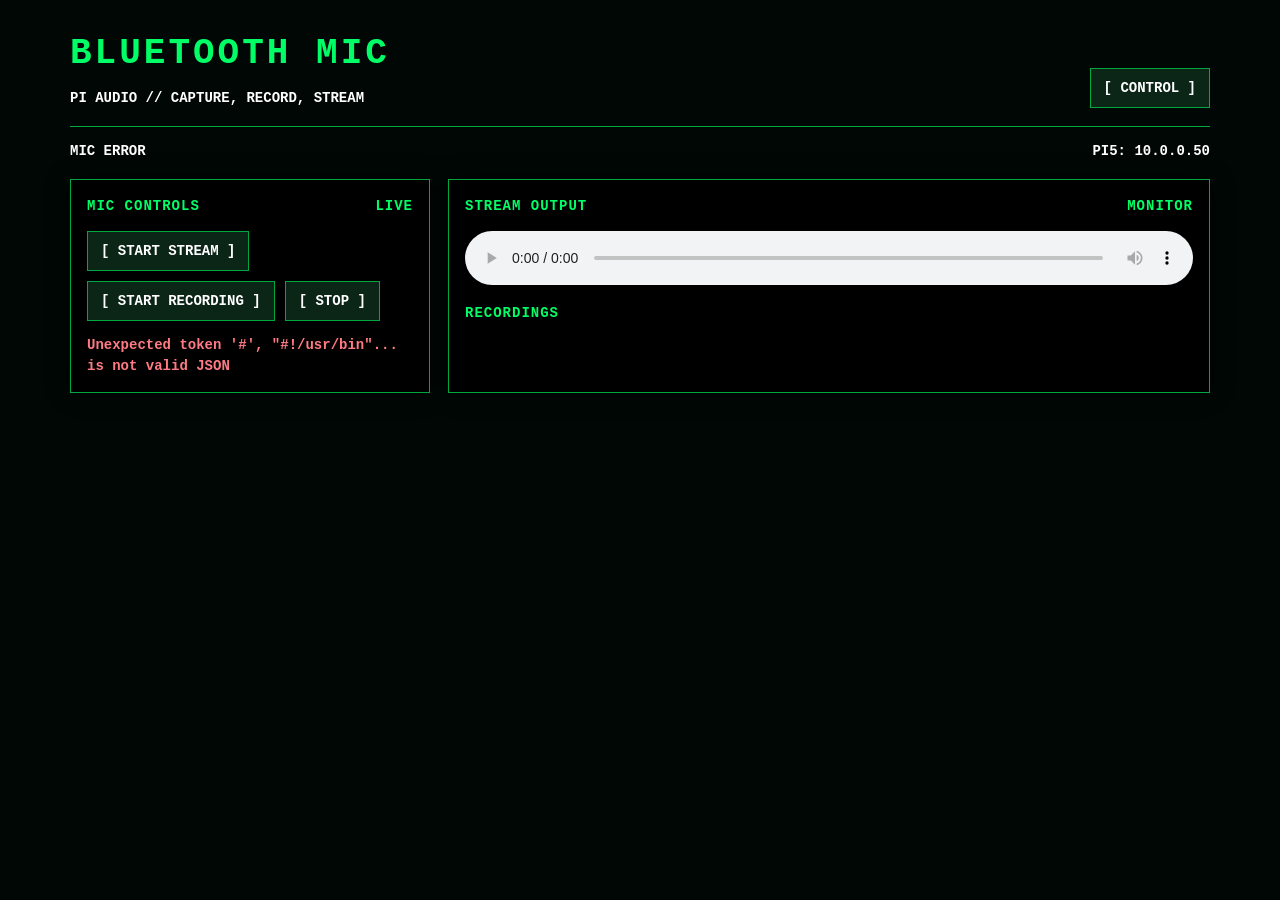
<file: btmic.html>
<!DOCTYPE html>
<html lang="en">
<head>
<meta charset="UTF-8">
<meta name="viewport" content="width=device-width, initial-scale=1.0">
<title>Bluetooth Mic | Skunk Works</title>
<style>
:root { --ink: #ffffff; --muted: #ffffff; --green: #00ff66; --line: #00a83f; --panel: rgba(0, 0, 0, .94); --amber: #ffe066; --red: #ff7b83; }
* { box-sizing: border-box; }
body { margin: 0; min-height: 100vh; color: var(--ink); background: #000; font-family: "Courier New", monospace; font-size: 14px; line-height: 1.45; font-weight: 600; }
body::before { content: ""; position: fixed; inset: 0; background: rgba(1, 10, 6, .78); pointer-events: none; }
main { position: relative; max-width: 1180px; margin: 0 auto; padding: 28px 20px 44px; }
header { display: flex; align-items: end; justify-content: space-between; gap: 20px; border-bottom: 1px solid var(--line); padding-bottom: 18px; }
h1 { margin: 0; color: var(--green); font-size: clamp(22px, 4vw, 36px); letter-spacing: 3px; }
.subtitle { color: var(--muted); margin: 8px 0 0; font-size: 14px; }
.actions { display: flex; gap: 8px; }
button, a { border: 1px solid var(--line); background: #0b2517; color: var(--ink); padding: 9px 13px; font: inherit; text-decoration: none; cursor: pointer; }
button:hover, a:hover { border-color: var(--green); color: white; }
.statusbar { display: flex; justify-content: space-between; gap: 16px; color: var(--muted); padding: 14px 0; font-size: 14px; }
.layout { display: grid; grid-template-columns: 360px minmax(0, 1fr); gap: 18px; }
.panel { background: var(--panel); border: 1px solid var(--line); padding: 16px; box-shadow: 0 0 22px rgba(0,0,0,.45); }
.panel-title { display: flex; justify-content: space-between; align-items: center; margin: 0 0 14px; color: var(--green); font-size: 14px; letter-spacing: 1px; }
.section-label { margin: 18px 0 9px; color: var(--green); font-size: 14px; letter-spacing: 1px; }
.controls { display: flex; flex-wrap: wrap; gap: 10px; margin: 14px 0 0; }
#status { min-height: 24px; margin: 0; color: var(--muted); }
#panel-status { min-height: 24px; margin: 14px 0 0; color: var(--muted); }
#panel-status.error, #status.error { color: var(--red); }
audio { width: 100%; display: block; }
#recordings { list-style: none; margin: 0; padding: 0; }
#recordings li { margin: 14px 0; padding: 10px; border: 1px solid var(--line); background: rgba(1, 12, 7, .55); }
#recordings li audio { margin-bottom: 8px; }
@media (max-width: 760px) { main { padding: 18px 12px 30px; } header, .statusbar { align-items: flex-start; flex-direction: column; } .layout { grid-template-columns: 1fr; } .actions { width: 100%; } }
</style>
<link rel="stylesheet" href="responsive.css">
</head>
<body>
<main>
  <header>
    <div>
      <h1>BLUETOOTH MIC</h1>
      <p class="subtitle">PI AUDIO // CAPTURE, RECORD, STREAM</p>
    </div>
    <div class="actions"><a href="index.html">[ CONTROL ]</a></div>
  </header>
  <div class="statusbar"><span id="status">READY</span><span>PI5: 10.0.0.50</span></div>
  <div class="layout">
    <section class="panel">
      <h2 class="panel-title"><span>MIC CONTROLS</span><span>LIVE</span></h2>
      <div class="controls">
        <button onclick="startStream()">[ START STREAM ]</button>
        <button onclick="startRecording()">[ START RECORDING ]</button>
        <button onclick="stopMic()">[ STOP ]</button>
      </div>
      <p id="panel-status" aria-live="polite"></p>
    </section>
    <section class="panel">
      <h2 class="panel-title"><span>STREAM OUTPUT</span><span>MONITOR</span></h2>
      <audio id="stream" controls></audio>
      <h3 class="section-label">RECORDINGS</h3>
      <ul id="recordings"></ul>
    </section>
  </div>
</main>
<script>
const status = document.getElementById("status");
const panelStatus = document.getElementById("panel-status");
const stream = document.getElementById("stream");
stream.addEventListener("error", () => {
  panelStatus.textContent = "Audio stream or recording could not be played.";
  panelStatus.classList.add("error");
  status.textContent = "MIC ERROR";
  status.classList.add("error");
});

stream.addEventListener("playing", () => {
  panelStatus.textContent = "LIVE STREAM CONNECTED.";
  panelStatus.classList.remove("error");
  status.textContent = "MODEM ONLINE // MIC STREAM ACTIVE";
  status.classList.remove("error");
});

async function micAction(action) {
  const response = await fetch("/cgi-bin/btmic.cgi?action=" + encodeURIComponent(action), { cache: "no-store" });
  const data = await response.json();
  if (!response.ok || !data.ok) throw new Error(data.error || "Mic action failed.");
  return data;
}

async function startStream() {
  try {
    panelStatus.classList.remove("error");
    status.classList.remove("error");
    await micAction("stream-start");
    panelStatus.textContent = "CONNECTING AUDIO STREAM...";
    status.textContent = "CONNECTING";
    stream.src = "/cgi-bin/btmic-stream.cgi?t=" + Date.now();
    stream.load();
    try {
      await stream.play();
    } catch (error) {
      if (error.name !== "NotAllowedError") throw error;
      panelStatus.textContent = "PRESS PLAY ON THE AUDIO PLAYER TO LISTEN.";
    }
  } catch (error) { panelStatus.textContent = error.message; panelStatus.classList.add("error"); status.textContent = "MIC ERROR"; }
}

async function startRecording() {
  try {
    panelStatus.classList.remove("error");
    status.classList.remove("error");
    await micAction("record-start");
    panelStatus.textContent = "RECORDING STARTED. USE STOP TO FINISH IT.";
    status.textContent = "MIC RECORDING ACTIVE";
    setTimeout(loadRecordings, 1500);
  } catch (error) { panelStatus.textContent = error.message; panelStatus.classList.add("error"); status.textContent = "MIC ERROR"; }
}

async function stopMic() {
  try {
    panelStatus.classList.remove("error");
    status.classList.remove("error");
    await micAction("stop");
    stream.pause();
    stream.removeAttribute("src");
    stream.load();
    panelStatus.textContent = "MIC STOPPED.";
    status.textContent = "READY";
    loadRecordings();
  } catch (error) { panelStatus.textContent = error.message; panelStatus.classList.add("error"); status.textContent = "MIC ERROR"; }
}

async function loadRecordings() {
  try {
    const response = await fetch("/cgi-bin/btmic.cgi?action=list&t=" + Date.now(), { cache: "no-store" });
    const data = await response.json();
    if (!response.ok || !data.ok) throw new Error(data.error || "Could not list recordings.");
    document.getElementById("recordings").innerHTML = data.recordings.map(name =>
      `<li><audio controls preload="none" src="/cgi-bin/btmic-file.cgi?name=${encodeURIComponent(name)}"></audio><br>${name}</li>`
    ).join("") || "<li>NO RECORDINGS FOUND.</li>";
  } catch (error) { panelStatus.textContent = error.message; panelStatus.classList.add("error"); status.textContent = "MIC ERROR"; }
}

loadRecordings();
</script>
</body>
</html>
</file>
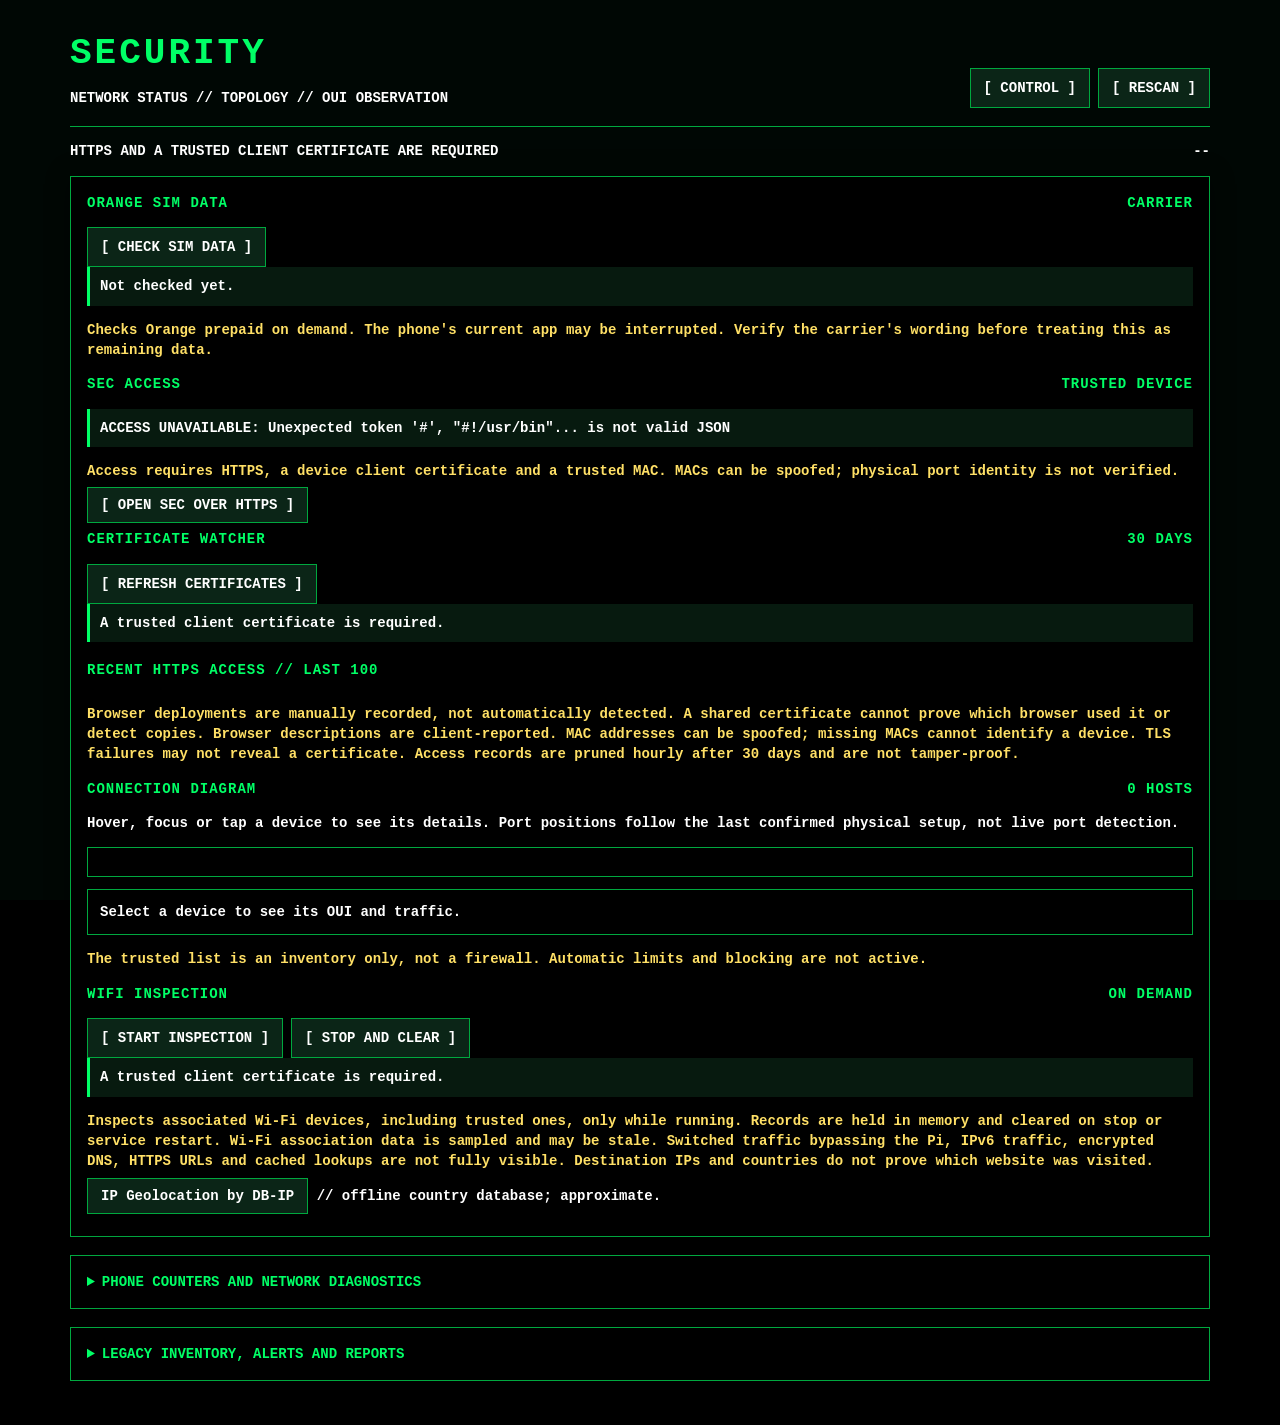
<file: network.html>
<!DOCTYPE html>
<html lang="en">
<head>
<meta charset="UTF-8">
<meta name="viewport" content="width=device-width, initial-scale=1.0">
<title>Security | Skunk Works</title>
<style>
:root {
  --ink: #ffffff;
  --muted: #ffffff;
  --green: #00ff66;
  --line: #00a83f;
  --panel: rgba(0, 0, 0, 0.94);
  --amber: #ffe066;
}
* { box-sizing: border-box; }
body {
  margin: 0;
  min-height: 100vh;
  color: var(--ink);
  background: #000;
  font-family: "Courier New", monospace;
  font-size: 14px;
  line-height: 1.45;
  font-weight: 600;
}
body::before {
  content: "";
  position: fixed;
  inset: 0;
  background: rgba(1, 10, 6, 0.78);
  pointer-events: none;
}
main { position: relative; max-width: 1180px; margin: 0 auto; padding: 28px 20px 44px; }
header { display: flex; align-items: end; justify-content: space-between; gap: 20px; border-bottom: 1px solid var(--line); padding-bottom: 18px; }
h1 { margin: 0; color: var(--green); font-size: clamp(22px, 4vw, 36px); letter-spacing: 3px; }
.subtitle { color: var(--muted); margin: 8px 0 0; font-size: 14px; }
.actions { display: flex; gap: 8px; }
button, a { border: 1px solid var(--line); background: #0b2517; color: var(--ink); padding: 9px 13px; font: inherit; text-decoration: none; cursor: pointer; }
button:hover, a:hover { border-color: var(--green); color: white; }
.statusbar { display: flex; justify-content: space-between; gap: 16px; color: var(--muted); padding: 14px 0; font-size: 14px; }
.layout { display: grid; gap: 18px; }
.panel { background: var(--panel); border: 1px solid var(--line); padding: 16px; box-shadow: 0 0 22px rgba(0,0,0,.45); }
.panel-title { display: flex; justify-content: space-between; align-items: center; margin: 0 0 14px; color: var(--green); font-size: 14px; letter-spacing: 1px; }
#topology { display: grid; grid-template-columns: repeat(9, minmax(58px, 1fr)); align-items: center; gap: 8px; min-height: 230px; padding: 20px 8px; border: 1px solid var(--line); background: rgba(1, 12, 7, .55); }
.node { min-width: 0; padding: 12px 8px; border: 1px solid var(--green); background: rgba(15, 52, 30, .75); text-align: center; }
.node-icon { display: block; font-size: 25px; line-height: 1; margin-bottom: 8px; }
.raspberry-logo { display: inline-flex; align-items: center; justify-content: center; width: 34px; height: 28px; margin-bottom: 8px; border: 2px solid #e85d75; border-radius: 50% 50% 45% 45%; color: #ffd6dc; font-size: 14px; font-weight: bold; letter-spacing: 0; }
.node-name { display: block; color: white; font-weight: bold; font-size: 14px; }
.node-detail { display: block; color: var(--muted); font-size: 14px; line-height: 1.35; margin-top: 6px; overflow-wrap: anywhere; }
.connector { height: 1px; background: var(--green); position: relative; }
.connector::after { content: ">"; position: absolute; right: -2px; top: -9px; color: var(--green); }
.ethernet-host { display: flex; align-items: center; gap: 10px; margin-top: 14px; padding: 10px 12px; border: 1px dashed var(--line); color: var(--muted); font-size: 14px; }
.ethernet-host strong { color: white; }
.section-label { margin: 18px 0 9px; color: var(--green); font-size: 14px; letter-spacing: 1px; }
.leases { display: grid; grid-template-columns: repeat(auto-fit, minmax(220px, 1fr)); gap: 8px; }
.lease { padding: 9px 10px; border-left: 3px solid var(--green); background: rgba(15, 52, 30, .5); }
.lease strong { display: block; color: white; font-size: 14px; }
.lease span { display: block; color: var(--muted); font-size: 14px; margin-top: 4px; overflow-wrap: anywhere; }
.modem-neighbors { display: grid; gap: 8px; }
.device-list { display: grid; gap: 9px; }
.device { border-left: 3px solid var(--green); padding: 9px 10px; background: rgba(15, 52, 30, .5); }
.device strong { display: block; color: white; font-size: 15px; }
.device span { display: block; color: var(--muted); font-size: 14px; margin-top: 4px; overflow-wrap: anywhere; }
.notice { color: var(--amber); }
.network-check { width: 100%; height: 360px; border: 1px solid var(--line); margin-top: 10px; background: #000; }
progress { width: 100%; accent-color: var(--green); }
.map-shell { overflow-x: auto; border: 1px solid var(--line); padding: 14px; }
.map-path, .port-row, .client-row { display: flex; flex-wrap: wrap; align-items: stretch; gap: 8px; }
.map-path { justify-content: center; align-items: center; }
.map-arrow { color: var(--green); }
.map-router { margin: 12px auto; max-width: 760px; border: 1px solid var(--green); padding: 12px; }
.map-router-title { color: var(--green); text-align: center; margin-bottom: 10px; }
.map-device { min-width: 0; flex: 1 1 140px; text-align: left; overflow-wrap: anywhere; }
.map-device span { display: block; font-size: 12px; margin-top: 3px; }
.map-device[aria-pressed="true"] { border-color: var(--green); background: #17462b; }
.map-port { flex: 1 1 140px; min-width: 0; }
.map-port .map-device { width: 100%; }
.map-caption { color: var(--amber); font-size: 12px; margin: 7px 0; }
.device-detail { margin-top: 12px; border: 1px solid var(--line); padding: 12px; overflow-wrap: anywhere; }
.device-detail strong { color: var(--green); }
.detail-line { margin: 5px 0; }
.detail-actions { display: flex; flex-wrap: wrap; gap: 8px; margin-top: 10px; }
details.panel > summary { color: var(--green); cursor: pointer; font-weight: bold; }
#empty, #lease-empty { color: var(--amber); padding: 25px 0; }
@media (max-width: 760px) {
  main { padding: 18px 12px 30px; }
  header, .statusbar { align-items: flex-start; flex-direction: column; }
  .layout { grid-template-columns: 1fr; }
  #topology { grid-template-columns: 1fr; min-height: 0; }
  .connector { width: 1px; height: 18px; margin: 0 auto; }
  .connector::after { content: "v"; right: -4px; top: 5px; }
}
</style>
<link rel="stylesheet" href="responsive.css">
</head>
<body>
<main>
  <header>
    <div>
      <h1>SECURITY</h1>
      <p class="subtitle">NETWORK STATUS // TOPOLOGY // OUI OBSERVATION</p>
    </div>
    <div class="actions"><a href="index.html">[ CONTROL ]</a><button id="refresh" type="button">[ RESCAN ]</button></div>
  </header>
  <div class="statusbar"><span id="status">SCANNING...</span><span id="updated">--</span></div>
  <div class="layout">
    <section class="panel">
      <h2 class="panel-title"><span>ORANGE SIM DATA</span><span>CARRIER</span></h2>
      <button id="sim-check" type="button">[ CHECK SIM DATA ]</button>
      <div id="sim-status" class="device" aria-live="polite">Not checked yet.</div>
      <p class="notice">Checks Orange prepaid on demand. The phone's current app may be interrupted. Verify the carrier's wording before treating this as remaining data.</p>
      <h2 class="panel-title"><span>SEC ACCESS</span><span>TRUSTED DEVICE</span></h2>
      <div id="sec-access-status" class="device" aria-live="polite">Checking access...</div>
      <p class="notice">Access requires HTTPS, a device client certificate and a trusted MAC. MACs can be spoofed; physical port identity is not verified.</p>
      <p><a id="sec-https-link" hidden>[ OPEN SEC OVER HTTPS ]</a></p>
      <h2 class="panel-title"><span>CERTIFICATE WATCHER</span><span>30 DAYS</span></h2>
      <button id="audit-refresh" type="button">[ REFRESH CERTIFICATES ]</button>
      <div id="audit-status" class="device" aria-live="polite">A trusted client certificate is required.</div>
      <div id="audit-clients" class="device-list"></div>
      <h3 class="section-label">RECENT HTTPS ACCESS // LAST 100</h3>
      <div id="audit-events" class="device-list"></div>
      <p class="notice">Browser deployments are manually recorded, not automatically detected. A shared certificate cannot prove which browser used it or detect copies. Browser descriptions are client-reported. MAC addresses can be spoofed; missing MACs cannot identify a device. TLS failures may not reveal a certificate. Access records are pruned hourly after 30 days and are not tamper-proof.</p>
      <h2 class="panel-title"><span>CONNECTION DIAGRAM</span><span id="map-count">0 HOSTS</span></h2>
      <p>Hover, focus or tap a device to see its details. Port positions follow the last confirmed physical setup, not live port detection.</p>
      <div id="connection-map" class="map-shell" aria-label="Network connection diagram"></div>
      <div id="selected-device" class="device-detail" aria-live="polite">Select a device to see its OUI and traffic.</div>
      <p class="notice">The trusted list is an inventory only, not a firewall. Automatic limits and blocking are not active.</p>
      <h2 class="panel-title"><span>WIFI INSPECTION</span><span>ON DEMAND</span></h2>
      <div class="detail-actions">
        <button id="inspect-start" type="button" disabled>[ START INSPECTION ]</button>
        <button id="inspect-stop" type="button" disabled>[ STOP AND CLEAR ]</button>
      </div>
      <div id="inspect-status" class="device" aria-live="polite">A trusted client certificate is required.</div>
      <p class="notice">Inspects associated Wi-Fi devices, including trusted ones, only while running. Records are held in memory and cleared on stop or service restart. Wi-Fi association data is sampled and may be stale. Switched traffic bypassing the Pi, IPv6 traffic, encrypted DNS, HTTPS URLs and cached lookups are not fully visible. Destination IPs and countries do not prove which website was visited.</p>
      <p><a href="https://db-ip.com">IP Geolocation by DB-IP</a> // offline country database; approximate.</p>
      <div id="inspect-events" class="device-list"></div>
    </section>
    <details class="panel">
      <summary>PHONE COUNTERS AND NETWORK DIAGNOSTICS</summary>
      <h2 class="panel-title"><span>PHONE INTERFACE TRAFFIC</span><span>COUNTERS</span></h2>
      <div id="traffic">Waiting for scan...</div>
      <p class="notice">Counters are totals since each phone interface was last reset, not SIM billing totals. Cellular and USB totals overlap; do not add them together.</p>
      <p class="notice">Per-device SIM accounting, quotas and blocking are not active. The modem switch can bypass the Pi and modem CPU.</p>
      <h3 class="section-label">FORWARDED INTERNET USE // IPV4</h3>
      <p class="notice">Approximate client traffic through Pi eth0 to phone usb0, measured from first discovery. It excludes Pi/phone traffic and may miss traffic during discovery, address changes or downtime. It is not a carrier bill.</p>
      <div id="internet-traffic">Waiting for scan...</div>
      <h3 class="section-label">WIFI CLIENT TRAFFIC // REALTEK</h3>
      <p class="notice">These Wi-Fi counters include local traffic and reset on reconnect. They do not measure each client's SIM data.</p>
      <div id="wifi-traffic">Waiting for scan...</div>
      <button id="network-check" type="button">[ RUN NETWORK CHECK ]</button>
      <iframe id="network-check-output" class="network-check" title="Network status check" hidden></iframe>
      <h2 class="panel-title"><span>NETWORK MAP</span><span id="count">0 HOSTS</span></h2>
      <div id="topology" aria-live="polite"></div>
      <div id="ethernet-host" class="ethernet-host" hidden></div>
      <h3 class="section-label">DHCP LEASES // MODEM SWITCH // 10.0.0.0/24</h3>
      <div id="leases" class="leases"></div>
      <div id="lease-empty" hidden>No 10.0.0.x DHCP leases observed.</div>
      <h3 class="section-label">MODEM ARP // TELNET 10.0.0.1:8888</h3>
      <div id="modem-neighbors" class="modem-neighbors"></div>
      <div id="modem-empty" hidden>Modem Telnet data unavailable.</div>
    </details>
    <details class="panel">
      <summary>LEGACY INVENTORY, ALERTS AND REPORTS</summary>
      <h2 class="panel-title"><span>OUI INVENTORY</span><span>LIVE</span></h2>
      <div id="devices" class="device-list"></div>
      <div id="empty" hidden>No ARP observations returned.</div>
      <h3 class="section-label">NEW DEVICE ALERTS // SMS</h3>
      <form id="alert-form" class="device">
        <label><input id="sms-enabled" type="checkbox"> SMS on new device</label>
        <input id="sms-number" type="tel" placeholder="+32470123456" autocomplete="off" style="width:100%;box-sizing:border-box;margin:6px 0;background:#000;color:inherit;border:1px solid currentColor;padding:6px;font:inherit">
        <button type="submit">[ SAVE ]</button> <span id="alert-status"></span>
      </form>
      <div id="alerts"></div>
      <h3 class="section-label">SEND NETWORK REPORT // SMS</h3>
      <form id="report-form" class="device">
        <input id="report-number" type="tel" placeholder="+32470123456" autocomplete="off" style="width:100%;box-sizing:border-box;margin:6px 0;background:#000;color:inherit;border:1px solid currentColor;padding:6px;font:inherit">
        <button type="submit">[ SEND SMS ]</button> <span id="report-status"></span>
        <input id="report-email" type="email" placeholder="you@example.com" autocomplete="off" style="width:100%;box-sizing:border-box;margin:6px 0;background:#000;color:inherit;border:1px solid currentColor;padding:6px;font:inherit">
        <button id="report-email-send" type="button">[ SEND EMAIL ]</button> <span id="email-status"></span>
        <pre id="report-preview" style="white-space:pre-wrap;font-size:11px;margin:6px 0 0"></pre>
      </form>
      <h3 class="section-label">DEEP SCAN // MODEM WIFI + LOG</h3>
      <button id="deep" type="button">[ DEEP SCAN ]</button>
      <div id="deep-status"></div>
      <div id="deep-results"></div>
      <pre id="modem-log" style="white-space:pre-wrap;font-size:11px;margin:0"></pre>
    </details>
  </div>
</main>
<script>
const topology = document.getElementById("topology");
const devicesElement = document.getElementById("devices");
const statusElement = document.getElementById("status");
const updatedElement = document.getElementById("updated");
const countElement = document.getElementById("count");
const leasesElement = document.getElementById("leases");
const modemNeighborsElement = document.getElementById("modem-neighbors");
const connectionMap = document.getElementById("connection-map");
const selectedDevice = document.getElementById("selected-device");
let mapDevices = new Map();
let selectedKey = "";
let trustedDevices = null;
let protectedDevices = new Set();
let trustError = "";
let secAuthorized = false;
let inspection = null;
let inspectionBusy = false;
let inspectionRequest = 0;
if (location.protocol !== "https:") {
  const secureLink = document.getElementById("sec-https-link");
  secureLink.href = "https://" + location.hostname + "/network.html";
  secureLink.hidden = false;
}

function shortVendor(vendor) {
  return vendor.length > 25 ? vendor.slice(0, 22) + "..." : vendor;
}

function escapeHtml(value) {
  return String(value).replace(/[&<>"]/g, character => ({
    "&": "&amp;",
    "<": "&lt;",
    ">": "&gt;",
    "\"": "&quot;"
  })[character]);
}

function drawConnectionMap(data) {
  const devices = data.devices || [];
  const wifi = data.wifi_traffic || {};
  const stations = wifi.ok ? (wifi.stations || []) : [];
  const byIp = ip => devices.find(device => device.ip === ip);
  const byMac = mac => devices.find(device => device.mac.toUpperCase() === mac.toUpperCase());
  const eth = data.eth0 || {};
  const phone = data.phone || {};
  const rndis = (phone.interfaces || {}).rndis0 || {};
  const phoneIp = rndis.ip || (data.usb0 || {}).peer;
  const infrastructure = [
    { key: "phone", title: "PHONE", device: byIp(phoneIp) || { ip: phoneIp, mac: rndis.mac }, note: "USB tether / cellular" },
    { key: "modem", title: "MODEM", device: byIp("10.0.0.1"), note: "Expected at 10.0.0.1; verify MAC" },
    { key: "pi2", title: "PORT 1 // PI 2", device: byMac(eth.mac || "") || { ip: eth.ip, mac: eth.mac }, note: "Nearest RJ11 sockets" },
    { key: "pi5", title: "PORT 2 // PI 5", device: byIp("10.0.0.50"), note: "Expected at 10.0.0.50; verify MAC" },
    { key: "pc", title: "PORT 4 // WINDOWS PC", device: byIp("10.0.0.10"), note: "Expected at 10.0.0.10; verify MAC" },
    { key: "switch", title: "REALTEK SWITCH", device: byIp("192.168.100.254"), note: "Management address; verify MAC" }
  ];
  const usedMacs = new Set(infrastructure.map(item => (item.device || {}).mac).filter(Boolean).map(mac => mac.toUpperCase()));
  const usedIps = new Set(infrastructure.map(item => (item.device || {}).ip).filter(Boolean).map(ip => ip.split("/")[0]));
  mapDevices = new Map();
  for (const item of infrastructure) mapDevices.set(item.key, item);
  for (const station of stations) {
    const mac = station.mac.toUpperCase();
    if (usedMacs.has(mac)) continue;
    usedMacs.add(mac);
    const device = byMac(mac) || { mac };
    if (device.ip) usedIps.add(device.ip);
    mapDevices.set("wifi:" + mac, { key: "wifi:" + mac, title: device.label || device.hostname || device.ip || mac, device, station, note: "Associated Wi-Fi client" });
  }
  for (const device of devices) {
    const mac = device.mac.toUpperCase();
    if (usedMacs.has(mac) || usedIps.has(device.ip)) continue;
    usedMacs.add(mac);
    mapDevices.set("other:" + mac, { key: "other:" + mac, title: device.label || device.hostname || device.ip || mac, device, note: "Connection not determined" });
  }
  const button = item => `<button type="button" class="map-device" data-map-key="${escapeHtml(item.key)}" aria-pressed="${item.key === selectedKey}"><strong>${escapeHtml(item.title)}</strong><span>${escapeHtml(item.note)}</span></button>`;
  const ports = ["pi2", "pi5", null, "pc"].map((key, index) => key
    ? `<div class="map-port">${button(mapDevices.get(key))}</div>`
    : `<div class="map-port device"><strong>PORT ${index + 1} // SPARE</strong><span>Previously empty; current status unknown</span></div>`).join("");
  const clients = Array.from(mapDevices.values()).filter(item => item.key.startsWith("wifi:"));
  const others = Array.from(mapDevices.values()).filter(item => item.key.startsWith("other:"));
  connectionMap.innerHTML = `<div class="map-path"><span>INTERNET</span><span class="map-arrow">&lt;--&gt;</span>${button(mapDevices.get("phone"))}<span class="map-arrow">&lt;-- USB VIA PI 2 --&gt;</span></div>
    <div class="map-router"><div class="map-router-title">+--- MODEM / REALTEK SWITCH ---+</div>
    <div class="client-row">${button(mapDevices.get("modem"))}${button(mapDevices.get("switch"))}</div>
    <p class="map-caption">ETHERNET PORTS // LEFT TO RIGHT FROM RJ11</p><div class="port-row">${ports}</div>
    <p class="map-caption">WIFI CLIENTS // ${wifi.ok ? clients.length + " ASSOCIATED" : "ASSOCIATION DATA UNAVAILABLE"}</p>
    <div class="client-row">${clients.map(button).join("") || (wifi.ok ? "No other associated clients reported." : escapeHtml(wifi.error || "Not reported."))}</div></div>
    <p class="map-caption">OTHER OBSERVED DEVICES // CONNECTION UNKNOWN</p><div class="client-row">${others.map(button).join("") || "None reported."}</div>`;
  document.getElementById("map-count").textContent = `${devices.length} OBSERVED`;
  if (selectedKey && mapDevices.has(selectedKey)) showDevice(selectedKey);
  else {
    selectedKey = "";
    selectedDevice.textContent = "Select a device to see its OUI and traffic.";
  }
}

function showDevice(key) {
  const item = mapDevices.get(key);
  if (!item) return;
  selectedKey = key;
  connectionMap.querySelectorAll(".map-device").forEach(button => button.setAttribute("aria-pressed", String(button.dataset.mapKey === key)));
  const device = item.device || {};
  const data = window.networkData || {};
  const mac = (device.mac || "").toUpperCase();
  const usage = data.internet_usage || {};
  const fresh = usage.ok && Number.isFinite(usage.updated_at) && Number.isFinite(Date.parse(data.scanned_at)) &&
    Math.abs(Date.parse(data.scanned_at) / 1000 - usage.updated_at) <= 45;
  const count = fresh && usage.devices ? usage.devices[mac] : null;
  const formatBytes = bytes => (bytes / (1024 * 1024)).toFixed(2) + " MiB";
  const traffic = !fresh ? "Unavailable or stale" : count
    ? `Upload ${formatBytes(count.up_bytes)} / download ${formatBytes(count.down_bytes)}`
    : "No forwarded traffic recorded";
  const wifi = item.station ? `AP TX ${formatBytes(item.station.tx_bytes)} / RX ${formatBytes(item.station.rx_bytes)} (includes local traffic; resets on reconnect)` : "Not reported for this device";
  const trust = trustError ? "Unavailable: " + trustError + " (rescan to retry)" : trustedDevices === null ? "Loading" :
    protectedDevices.has(mac) ? "Protected infrastructure" : trustedDevices.has(mac) ? "Trusted inventory" : "Not in trusted inventory";
  const recent = inspection && inspection.active && secAuthorized
    ? inspection.events.filter(event => event.mac === mac).slice(-3).reverse() : [];
  const activity = recent.map(event => event.kind === "dns" ? `DNS ${event.domain}` : event.kind === "answer"
    ? `${event.domain} -> ${event.ip} // ${event.country}` : `${event.protocol} ${event.ip}:${event.port} // ${event.country}`);
  selectedDevice.innerHTML = `<strong>${escapeHtml(item.title)}</strong>
    <div class="detail-line">${escapeHtml(item.note)}</div>
    <div class="detail-line">IP: ${escapeHtml(device.ip || "Not observed")} // MAC: ${escapeHtml(mac || "Not observed")}</div>
    <div class="detail-line">OUI: ${escapeHtml(device.oui || (mac ? mac.replace(/:/g, "").slice(0, 6) : "Unknown"))} // ${escapeHtml(device.vendor || "Unknown vendor")}${device.randomized_mac ? " // Randomized MAC" : ""}</div>
    <div class="detail-line">Forwarded IPv4: ${escapeHtml(traffic)} (approximate, not carrier billing)</div>
    <div class="detail-line">Wi-Fi: ${escapeHtml(wifi)}</div>
    <div class="detail-line">Trust: ${escapeHtml(trust)} (not a firewall)</div>
    <div class="detail-line">DNS / destination inspection: ${!secAuthorized ? "Trusted client certificate required" : inspection && inspection.active ? "Running; see results below" : "Not running"}</div>
    ${activity.map(line => `<div class="detail-line">${escapeHtml(line)}</div>`).join("")}
    ${mac ? `<div class="detail-actions"><button type="button" class="name-btn" data-mac="${escapeHtml(mac)}" data-label="${escapeHtml(device.label || "")}">[ NAME DEVICE ]</button>
    <button type="button" class="trust-btn" data-mac="${escapeHtml(mac)}" ${trustedDevices === null || trustError || protectedDevices.has(mac) ? "disabled" : ""}>[ ${protectedDevices.has(mac) ? "PROTECTED" : trustedDevices && trustedDevices.has(mac) ? "REMOVE TRUST" : "MARK TRUSTED"} ]</button></div>` : ""}`;
}

async function loadTrust() {
  if (!secAuthorized) {
    trustedDevices = null;
    trustError = "Trusted client certificate and device required";
    if (selectedKey) showDevice(selectedKey);
    return;
  }
  try {
    const response = await fetch("/cgi-bin/security-trust.cgi", { cache: "no-store" });
    const result = await response.json();
    if (!response.ok || !result.ok || !Array.isArray(result.devices) || !Array.isArray(result.protected)) throw new Error(result.error || "Invalid trusted-device response");
    trustedDevices = new Set(result.devices);
    protectedDevices = new Set(result.protected);
    trustError = "";
  } catch (error) {
    trustedDevices = null;
    trustError = error.message;
  }
  if (selectedKey) showDevice(selectedKey);
}

async function loadAccess() {
  const status = document.getElementById("sec-access-status");
  try {
    const response = await fetch("/cgi-bin/security-access.cgi", { cache: "no-store" });
    const result = await response.json();
    if (!response.ok || !result.ok) throw new Error(result.error || "Access check failed");
    secAuthorized = result.authorized === true;
    status.textContent = secAuthorized ? "AUTHORIZED FOR THIS TRUSTED BROWSER" : "NOT AUTHORIZED";
  } catch (error) {
    secAuthorized = false;
    status.textContent = "ACCESS UNAVAILABLE: " + error.message;
  }
  await loadTrust();
  await loadAudit();
  await refreshInspection();
  if (secAuthorized) await scan();
}

async function loadAudit() {
  const status = document.getElementById("audit-status");
  const clients = document.getElementById("audit-clients");
  const events = document.getElementById("audit-events");
  if (!secAuthorized) {
    status.textContent = "A trusted client certificate is required.";
    clients.textContent = "";
    events.textContent = "";
    return;
  }
  try {
    const response = await fetch("/cgi-bin/security-audit.cgi", { cache: "no-store" });
    const result = await response.json();
    if (!response.ok || !result.ok || !Array.isArray(result.clients) || !Array.isArray(result.events)) throw new Error(result.error || "Invalid certificate watcher response");
    const count = result.clients.reduce((total, client) => total + client.browsers.length, 0);
    status.textContent = `${result.clients.length} ENROLLED CERTIFICATE(S) // ${count} RECORDED BROWSER DEPLOYMENT(S)`;
    clients.innerHTML = result.clients.map(client =>
      `<article class="device"><strong>MAC ${escapeHtml(client.mac)}</strong><span>SHA-256 ${escapeHtml(client.fingerprint)}</span><span>BROWSERS: ${escapeHtml(client.browsers.join(", ") || "not recorded")}</span></article>`
    ).join("") || "NO ENROLLED CERTIFICATES";
    events.innerHTML = result.events.map(event =>
      `<article class="device"><strong>${escapeHtml(event.outcome.toUpperCase())} // ${escapeHtml(new Date(event.time * 1000).toLocaleString())}</strong><span>IP ${escapeHtml(event.ip)} // MAC ${escapeHtml(event.mac || "unknown")}</span><span>SHA-256 ${escapeHtml(event.fingerprint || "unavailable")}</span><span>REPORTED BROWSER: ${escapeHtml(event.browser || "unavailable")}</span></article>`
    ).join("") || "NO ACCESS RECORDS";
  } catch (error) {
    status.textContent = "CERTIFICATE WATCHER ERROR: " + error.message;
    clients.textContent = "";
    events.textContent = "";
  }
}

document.getElementById("audit-refresh").addEventListener("click", loadAudit);

function renderInspection() {
  const status = document.getElementById("inspect-status");
  const events = document.getElementById("inspect-events");
  document.getElementById("inspect-start").disabled = !secAuthorized || inspectionBusy || (inspection && inspection.active);
  document.getElementById("inspect-stop").disabled = !secAuthorized || inspectionBusy;
  if (!secAuthorized) {
    status.textContent = "A trusted client certificate is required.";
    events.textContent = "";
  } else if (!inspection) {
    status.textContent = "Inspection status unavailable.";
    events.textContent = "";
  } else {
    status.textContent = inspection.active
      ? `RUNNING // ${inspection.stations} WIFI STATION(S) // ${inspection.station_error || "association data available"}`
      : "STOPPED // RESULTS CLEARED" + (inspection.station_error ? " // " + inspection.station_error : "");
    const entries = inspection.events.slice().reverse();
    events.innerHTML = entries.map(event => {
      const device = ((window.networkData || {}).devices || []).find(item => item.mac.toUpperCase() === event.mac);
      const label = device ? (device.label || device.hostname || device.ip || event.mac) : event.mac;
      const detail = event.kind === "dns" ? `DNS QUERY ${event.domain}` : event.kind === "answer"
        ? `DNS ANSWER ${event.domain} -> ${event.ip} // ${event.country}`
        : `${event.protocol} ${event.ip}:${event.port} // ${event.country}`;
      return `<article class="device"><strong>${escapeHtml(label)}</strong><span>${escapeHtml(new Date(event.time * 1000).toLocaleTimeString())} // ${escapeHtml(detail)}</span></article>`;
    }).join("") || (inspection.active ? "NO OBSERVATIONS YET" : "");
  }
  if (selectedKey) showDevice(selectedKey);
}

async function refreshInspection(action) {
  if (!secAuthorized) {
    inspection = null;
    renderInspection();
    return;
  }
  if (inspectionBusy) return;
  const request = ++inspectionRequest;
  if (action) {
    inspectionBusy = true;
    renderInspection();
  }
  let message = "";
  try {
    const options = action ? { method: "POST", body: new URLSearchParams({ action }) } : { cache: "no-store" };
    const response = await fetch("/cgi-bin/security-inspect.cgi", options);
    const result = await response.json();
    if (!response.ok || !result.ok) throw new Error(result.error || "Inspection failed");
    if (request !== inspectionRequest) return;
    inspection = result;
  } catch (error) {
    if (request !== inspectionRequest) return;
    inspection = null;
    message = "INSPECTION ERROR: " + error.message;
  } finally {
    if (action) inspectionBusy = false;
  }
  renderInspection();
  if (message) document.getElementById("inspect-status").textContent = message;
}

document.getElementById("inspect-start").addEventListener("click", () => refreshInspection("start"));
document.getElementById("inspect-stop").addEventListener("click", () => refreshInspection("stop"));

connectionMap.addEventListener("click", event => {
  const button = event.target.closest("[data-map-key]");
  if (button) showDevice(button.dataset.mapKey);
});
connectionMap.addEventListener("focusin", event => {
  const button = event.target.closest("[data-map-key]");
  if (button) showDevice(button.dataset.mapKey);
});
connectionMap.addEventListener("pointerover", event => {
  if (event.pointerType !== "mouse") return;
  const button = event.target.closest("[data-map-key]");
  if (button && !button.contains(event.relatedTarget)) showDevice(button.dataset.mapKey);
});

function drawMap(devices) {
  const usb0 = window.networkData.usb0 || {};
  const eth0 = window.networkData.eth0 || {};
  const phone = window.networkData.phone || {};
  const modem = window.networkData.modem || {};
  const route = window.networkData.default_route || {};
  const modemEth = (modem.interfaces || {}).eth0 || {};
  const phoneInterfaces = phone.interfaces || {};
  const rndis = phoneInterfaces.rndis0 || {};
  const phoneIp = rndis.ip || usb0.peer || "phone IP unknown";
  const phoneMac = rndis.mac || "phone MAC unknown";
  const node = (icon, name, detail, iconClass = "node-icon") => `<div class="node"><span class="${iconClass}">${icon}</span><span class="node-name">${name}</span><span class="node-detail">${escapeHtml(detail).replace(/\n/g, "<br>")}</span></div>`;
  topology.innerHTML = node("NET", "MODEM", `DHCP SERVER // IP ${modemEth.ip || "10.0.0.1"}\n${modemEth.mac || "MAC unknown"}`) +
    `<div class="connector"></div>` +
    node("RPi", "PI / eth0", `${eth0.ip || "IP unknown"}\n${eth0.mac || "MAC unknown"}`, "raspberry-logo") +
    `<div class="connector"></div>` +
    node("RPi", "PI / usb0", `${usb0.ip || "IP unknown"}\n${usb0.mac || "MAC unknown"}`, "raspberry-logo") +
    `<div class="connector"></div>` +
    node("📱", "PHONE / rndis0", `${phoneIp}\n${phoneMac}`) +
    `<div class="connector"></div>` +
    node("◎", "INTERNET", "0.0.0.0/0");
  const pi5 = devices.find(device => device.ip === "10.0.0.50");
  const ethernetHost = document.getElementById("ethernet-host");
  if (pi5) {
    ethernetHost.innerHTML = `<span class="raspberry-logo">RPi</span><span>↳ <strong>PI 5 / STATIC ETHERNET</strong> ${escapeHtml(pi5.ip)} // ${escapeHtml(pi5.mac)} // ${escapeHtml(pi5.vendor)}<br>CONNECTED TO MODEM LAN</span>`;
    ethernetHost.hidden = false;
  } else {
    ethernetHost.hidden = true;
  }
}

function renderLeases(devices, gateway) {
  const leases = devices.filter(device => device.ip.startsWith("10.0.0."));
  leasesElement.innerHTML = leases.map(device =>
    `<article class="lease"><strong>${escapeHtml(device.ip)}${device.ip === gateway ? " // MODEM" : ""}${device.role ? " // " + escapeHtml(device.role) : ""}</strong><span>${escapeHtml(device.vendor)}</span><span>OUI ${escapeHtml(device.oui || "------")} // ${escapeHtml(device.mac)}</span></article>`
  ).join("");
  document.getElementById("lease-empty").hidden = leases.length > 0;
}

function renderModem(data) {
  const modem = data.modem || {};
  const neighbors = modem.neighbors || [];
  const modemEth = (modem.interfaces || {}).eth0 || {};
  modemNeighborsElement.innerHTML = neighbors.map(neighbor => {
    const known = (data.devices || []).find(device => device.ip === neighbor.ip || device.mac === neighbor.mac);
    const vendor = known ? known.vendor : (neighbor.vendor || "Unknown vendor");
    const oui = known ? known.oui : (neighbor.oui || neighbor.mac.replace(/:/g, "").slice(0, 6));
    return `<article class="lease"><strong>${escapeHtml(neighbor.ip)}</strong><span>${escapeHtml(vendor)} // ${escapeHtml(neighbor.interface || "eth0")}</span><span>OUI ${escapeHtml(oui)} // ${escapeHtml(neighbor.mac)}</span></article>`;
  }).join("");
  document.getElementById("modem-empty").textContent = neighbors.length > 0 ? "" : `Modem Telnet ${modem.status || "unavailable"}.`;
  document.getElementById("modem-empty").hidden = neighbors.length > 0;
  return modemEth;
}

function render(data) {
  window.networkData = data;
  const devices = data.devices || [];
  const traffic = (data.phone || {}).traffic || {};
  const formatBytes = bytes => (bytes / (1024 * 1024)).toFixed(2) + " MiB";
  document.getElementById("traffic").innerHTML = ["ccmni0", "rndis0"].map(name => {
    const counter = traffic[name];
    if (!counter || counter.error) return `<div class="device"><strong>${name.toUpperCase()}</strong><span>UNAVAILABLE: ${escapeHtml(counter ? counter.error : "not reported")}</span></div>`;
    return `<div class="device"><strong>${name.toUpperCase()} // ${name === "ccmni0" ? "CELLULAR" : "USB TETHER"}</strong><span>RX ${formatBytes(counter.rx_bytes)} // TX ${formatBytes(counter.tx_bytes)}</span></div>`;
  }).join("");
  const wifi = data.wifi_traffic;
  const usage = data.internet_usage;
  const internetTraffic = document.getElementById("internet-traffic");
  if (!usage || !usage.ok) {
    internetTraffic.textContent = "INTERNET COUNTERS UNAVAILABLE: " + (usage ? usage.error : "not reported");
  } else if (!Number.isFinite(usage.updated_at) || !Number.isFinite(Date.parse(data.scanned_at)) ||
             Math.abs(Date.parse(data.scanned_at) / 1000 - usage.updated_at) > 45) {
    internetTraffic.textContent = "INTERNET COUNTERS STALE: monitoring service may be stopped.";
  } else {
    const entries = Object.entries(usage.devices).sort((a, b) =>
      (b[1].up_bytes + b[1].down_bytes) - (a[1].up_bytes + a[1].down_bytes));
    const maximum = entries.length ? Math.max(1, entries[0][1].up_bytes + entries[0][1].down_bytes) : 1;
    internetTraffic.innerHTML = entries.length ? entries.map(([mac, count]) => {
      const device = devices.find(item => item.mac.toUpperCase() === mac);
      const label = device ? (device.label || device.hostname || device.ip) : count.ip;
      return `<article class="device"><strong>${escapeHtml(label)} // ${escapeHtml(mac)}</strong><span>UPLOAD ${formatBytes(count.up_bytes)} // DOWNLOAD ${formatBytes(count.down_bytes)}</span><progress max="${maximum}" value="${count.up_bytes + count.down_bytes}" aria-label="Relative forwarded internet traffic"></progress></article>`;
    }).join("") : "NO FORWARDED CLIENT TRAFFIC RECORDED YET";
  }
  const wifiTraffic = document.getElementById("wifi-traffic");
  if (!wifi || !wifi.ok) {
    wifiTraffic.textContent = "WIFI COUNTERS UNAVAILABLE: " + (wifi ? wifi.error : "not reported");
  } else if (!wifi.stations.length) {
    wifiTraffic.textContent = "NO WIFI CLIENTS REPORTED";
  } else {
    const stations = wifi.stations.slice().sort((a, b) => (b.tx_bytes + b.rx_bytes) - (a.tx_bytes + a.rx_bytes));
    const maximum = Math.max(1, stations[0].tx_bytes + stations[0].rx_bytes);
    wifiTraffic.innerHTML = stations.map(station => {
      const device = devices.find(item => item.mac.toUpperCase() === station.mac);
      const label = device ? (device.label || device.hostname || device.ip) : station.mac;
      return `<article class="device"><strong>${escapeHtml(label)} // ${escapeHtml(station.mac)}</strong><span>${escapeHtml(station.radio)} // AP TX ${formatBytes(station.tx_bytes)} // AP RX ${formatBytes(station.rx_bytes)}</span><progress max="${maximum}" value="${station.tx_bytes + station.rx_bytes}" aria-label="Relative Wi-Fi traffic"></progress></article>`;
    }).join("");
  }
  countElement.textContent = `${devices.length} HOST${devices.length === 1 ? "" : "S"}`;
  const database = data.oui_database && data.oui_database !== "none" ? "OUI DB: READY" : "OUI DB: NOT FOUND";
  statusElement.textContent = `SOURCE: ${(data.source || "ARP").toUpperCase()} // ${devices.length} RESPONSES // ${database}`;
  updatedElement.textContent = new Date(data.scanned_at).toLocaleTimeString();
  drawConnectionMap(data);
  drawMap(devices);
  renderLeases(devices, (data.eth0 || {}).gateway || "10.0.0.1");
  const modemEth = renderModem(data);
  devicesElement.innerHTML = devices.map(device =>
    `<article class="device"><strong>${escapeHtml(device.label || device.ip)}${device.label ? " // " + escapeHtml(device.ip) : ""}${device.role ? " // " + escapeHtml(device.role) : ""}${device.new ? " // NEW" : ""}${device.unnamed ? " // UNNAMED" : ""}</strong><span>${escapeHtml(device.vendor)} // ${escapeHtml(device.device_type || "Unknown device")}</span><span>OUI ${escapeHtml(device.oui || "------")} // ${escapeHtml(device.mac)}${device.randomized_mac ? " // RANDOMIZED MAC" : ""}</span><span><button type="button" class="name-btn" data-mac="${escapeHtml(device.mac)}" data-label="${escapeHtml(device.label || "")}">[ NAME ]</button></span>${device.hostname ? `<span>HOST ${escapeHtml(device.hostname)}${device.hostname_source ? " (" + escapeHtml(device.hostname_source) + ")" : ""}${device.workgroup ? " // WORKGROUP " + escapeHtml(device.workgroup) : ""}</span>` : ""}<span>FIRST SEEN ${device.first_seen ? escapeHtml(new Date(device.first_seen).toLocaleString()) : "--"}</span></article>`
  ).join("");
  document.getElementById("empty").hidden = devices.length > 0;
  const config = data.config || {};
  if (!configLoaded) {
    document.getElementById("sms-number").value = config.sms_number || "";
    document.getElementById("report-number").value = config.sms_number || "";
    document.getElementById("sms-enabled").checked = !!config.sms_enabled;
    configLoaded = true;
  }
  document.getElementById("alerts").innerHTML = (data.recent_alerts || []).slice().reverse().map(line => `<article class="device"><span>${escapeHtml(line)}</span></article>`).join("");
  notifyNew(data.new_devices || []);
}

let configLoaded = false;

function notifyNew(newDevices) {
  if (!newDevices.length || !("Notification" in window)) return;
  const show = () => newDevices.forEach(device => new Notification("New device on network", { body: `${device.ip} ${device.mac}\n${device.vendor} (${device.device_type})` }));
  if (Notification.permission === "granted") show();
  else if (Notification.permission !== "denied") Notification.requestPermission().then(permission => { if (permission === "granted") show(); });
}

document.getElementById("alert-form").addEventListener("submit", async event => {
  event.preventDefault();
  const status = document.getElementById("alert-status");
  const body = new URLSearchParams({ number: document.getElementById("sms-number").value, enabled: document.getElementById("sms-enabled").checked ? "1" : "0" });
  try {
    const response = await fetch("/cgi-bin/oui-config.cgi", { method: "POST", body });
    const result = await response.json();
    if (!response.ok) throw new Error(result.error || "HTTP " + response.status);
    document.getElementById("sms-number").value = result.sms_number;
    status.textContent = "SAVED";
  } catch (error) {
    status.textContent = error.message;
  }
});

async function scan() {
  if (!secAuthorized) {
    statusElement.textContent = "HTTPS AND A TRUSTED CLIENT CERTIFICATE ARE REQUIRED";
    return;
  }
  statusElement.textContent = "SCANNING...";
  if (trustError) loadTrust();
  try {
    const response = await fetch("/cgi-bin/oui.cgi?t=" + Date.now(), { cache: "no-store" });
    if (!response.ok) throw new Error("HTTP " + response.status);
    render(await response.json());
  } catch (error) {
    statusElement.textContent = "SCAN FAILED: " + error.message;
    topology.textContent = "[ unable to read /cgi-bin/oui.cgi ]";
  }
}

function buildReport() {
  const devices = (window.networkData || {}).devices || [];
  const clean = text => String(text || "").replace(/[^\x20-\x7e]/g, "?");
  const lines = devices.map(device => clean(`${device.ip} ${device.mac} ${(device.vendor || "Unknown").slice(0, 22)} [${device.device_type || "?"}]${device.randomized_mac ? " rnd-MAC" : ""}${device.new ? " NEW" : ""}`));
  let message = `Network ${devices.length} hosts`;
  let included = 0;
  for (const line of lines) {
    if ((message + "\n" + line).length > 950) break;
    message += "\n" + line;
    included++;
  }
  if (included < lines.length) message += `\n+${lines.length - included} more`;
  return message;
}

document.getElementById("report-form").addEventListener("submit", async event => {
  event.preventDefault();
  const status = document.getElementById("report-status");
  const number = document.getElementById("report-number").value.trim();
  if (!window.networkData || !(window.networkData.devices || []).length) { status.textContent = "No scan data yet."; return; }
  const message = buildReport();
  document.getElementById("report-preview").textContent = message;
  status.textContent = "SENDING...";
  try {
    const response = await fetch("/cgi-bin/sms-send.cgi", { method: "POST", body: new URLSearchParams({ number, message }) });
    const text = (await response.text()).trim();
    status.textContent = response.ok ? "SENT" : text || "HTTP " + response.status;
  } catch (error) {
    status.textContent = error.message;
  }
});

document.getElementById("report-email-send").addEventListener("click", async () => {
  const status = document.getElementById("email-status");
  const devices = (window.networkData || {}).devices || [];
  if (!devices.length) { status.textContent = "No scan data yet."; return; }
  const message = `Network ${devices.length} hosts\n\n` + devices.map(device =>
    `${device.ip}\t${device.mac}\t${device.vendor || "Unknown"} [${device.device_type || "?"}]${device.hostname ? " host=" + device.hostname : ""}${device.workgroup ? " wg=" + device.workgroup : ""}${device.randomized_mac ? " randomized-MAC" : ""}${device.new ? " NEW" : ""}`
  ).join("\n");
  status.textContent = "SENDING...";
  try {
    const response = await fetch("/cgi-bin/oui-email.cgi", { method: "POST", body: new URLSearchParams({ to: document.getElementById("report-email").value.trim(), message }) });
    status.textContent = (await response.text()).trim() || "HTTP " + response.status;
  } catch (error) {
    status.textContent = error.message;
  }
});

document.getElementById("deep").addEventListener("click", async () => {
  const status = document.getElementById("deep-status");
  status.textContent = "Enabling modem web server if needed and scanning (up to ~30s)...";
  try {
    const response = await fetch("/cgi-bin/oui-deep.cgi?t=" + Date.now(), { cache: "no-store" });
    const deep = await response.json();
    const known = new Map(((window.networkData || {}).devices || []).map(device => [device.mac, device]));
    status.textContent = deep.reachable ? `MODEM REACHABLE${deep.enabled_now ? " (web server started via serial)" : ""} // ${deep.wifi_stations.length} WIFI STATION(S)` : `MODEM WEB UNREACHABLE ${deep.enable_log}`;
    const wifi = deep.wifi_stations.map(station => {
      const device = known.get(station.mac) || {};
      const lease = deep.dhcp_leases.find(item => item.mac === station.mac) || {};
      return `<article class="device"><strong>WIFI ${escapeHtml(station.mac)} // ${escapeHtml(lease.ip || device.ip || "no IP")}</strong><span>${escapeHtml(device.vendor || "Unknown vendor")} // ${escapeHtml(device.device_type || "")}</span><span>SSID ${escapeHtml(station.ssid)} // ${escapeHtml(station.mode)} // ${escapeHtml(station.tx_rate)} Mbps // idle ${escapeHtml(station.expired)}s</span><span>TX ${escapeHtml(station.tx_packets)} / RX ${escapeHtml(station.rx_packets)} // power save ${escapeHtml(station.power_saving)}</span></article>`;
    });
    const leases = deep.dhcp_leases.filter(lease => !lease.wifi).map(lease => `<article class="device"><strong>DHCP ${escapeHtml(lease.ip)} // ${escapeHtml(lease.mac)}</strong><span>expires in ${escapeHtml(lease.expires)}s</span></article>`);
    document.getElementById("deep-results").innerHTML = wifi.concat(leases).join("");
    document.getElementById("modem-log").textContent = deep.syslog.join("\n") || "No modem log entries.";
  } catch (error) {
    status.textContent = "DEEP SCAN FAILED: " + error.message;
  }
});

async function nameDevice(event) {
  const button = event.target.closest(".name-btn");
  if (!button) return;
  const label = prompt("Name for " + button.dataset.mac + " (e.g. My PC, My phone; empty clears):", button.dataset.label);
  if (label === null) return;
  try {
    const response = await fetch("/cgi-bin/oui-label.cgi", { method: "POST", body: new URLSearchParams({ mac: button.dataset.mac, label }) });
    const type = response.headers.get("content-type") || "";
    const detail = type.startsWith("text/plain") ? (await response.text()).trim() : "";
    if (response.ok && detail === "Saved") scan();
    else {
      alert(detail || "Could not save device name: unexpected response (HTTP " + response.status + ")");
    }
  } catch (error) {
    alert("Could not save device name: " + error.message);
  }
}
devicesElement.addEventListener("click", nameDevice);
selectedDevice.addEventListener("click", nameDevice);
selectedDevice.addEventListener("click", async event => {
  const button = event.target.closest(".trust-btn");
  if (!button || !trustedDevices) return;
  button.disabled = true;
  try {
    const response = await fetch("/cgi-bin/security-trust.cgi", {
      method: "POST",
      body: new URLSearchParams({ mac: button.dataset.mac, action: trustedDevices.has(button.dataset.mac) ? "remove" : "add" })
    });
    const result = await response.json();
    if (!response.ok || !result.ok || !Array.isArray(result.devices) || !Array.isArray(result.protected)) throw new Error(result.error || "Invalid trusted-device response");
    trustedDevices = new Set(result.devices);
    protectedDevices = new Set(result.protected);
    trustError = "";
  } catch (error) {
    trustError = error.message;
  }
  if (selectedKey) showDevice(selectedKey);
});

document.getElementById("refresh").addEventListener("click", scan);
document.getElementById("sim-check").addEventListener("click", async event => {
  const button = event.currentTarget;
  const status = document.getElementById("sim-status");
  button.disabled = true;
  status.textContent = "CHECKING ORANGE AND CLOSING THE PHONE DIALOG...";
  try {
    const response = await fetch("/cgi-bin/phone-ussd.cgi", { method: "POST", cache: "no-store" });
    const result = await response.json();
    if (!response.ok || !result.ok) throw new Error(result.error || "HTTP " + response.status);
    status.textContent = result.data + " // CHECKED " + new Date(result.checked_at * 1000).toLocaleString();
  } catch (error) {
    status.textContent = "SIM CHECK FAILED: " + error.message;
  } finally {
    button.disabled = false;
  }
});
document.getElementById("network-check").addEventListener("click", () => {
  const output = document.getElementById("network-check-output");
  output.hidden = false;
  output.src = "/cgi-bin/netcheck.sh?t=" + Date.now();
});
scan();
loadAccess();
setInterval(scan, 60000);
setInterval(() => { if (secAuthorized && inspection && inspection.active && !inspectionBusy) refreshInspection(); }, 5000);
</script>
</body>
</html>
</file>
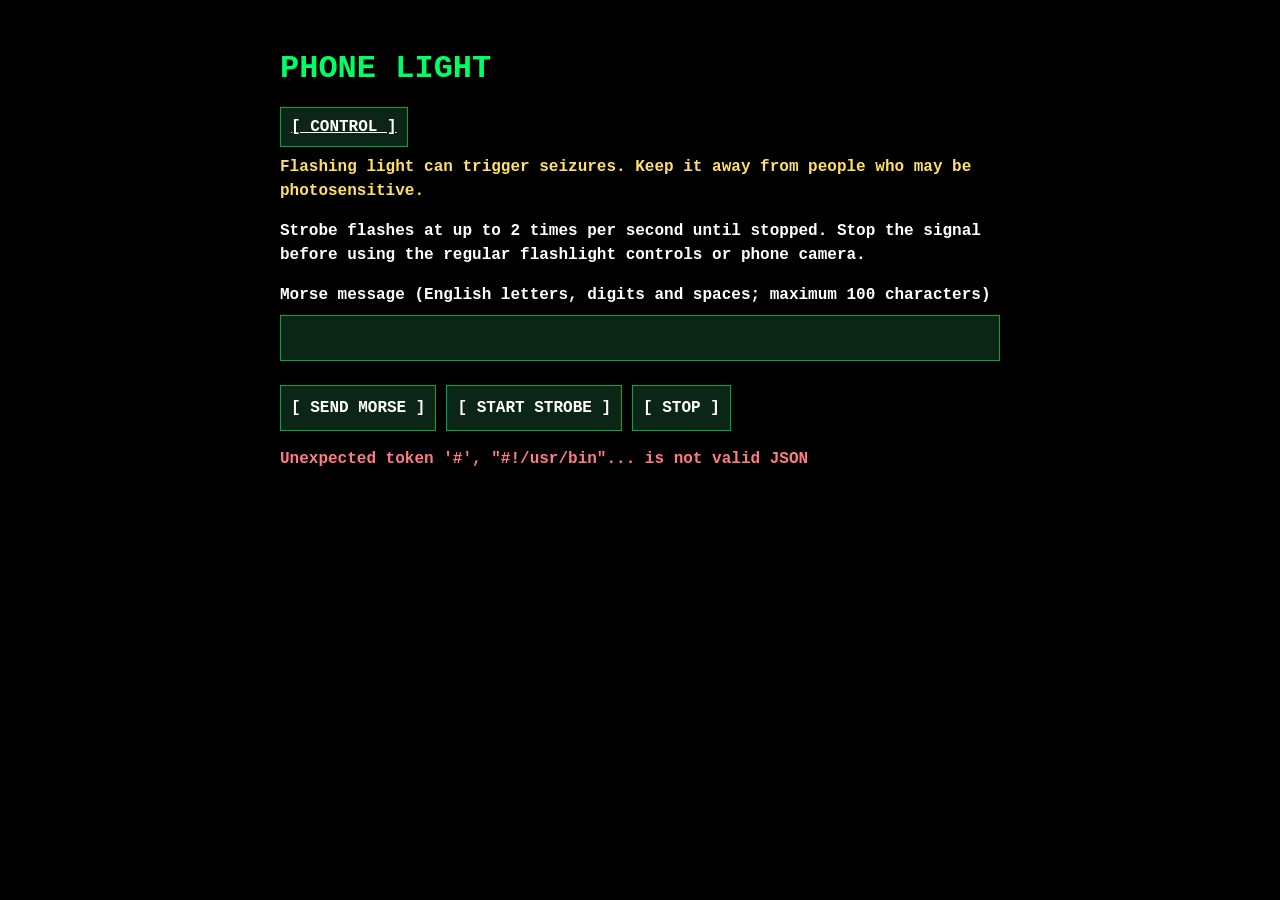
<file: phone-light.html>
<!DOCTYPE html>
<html lang="en">
<head>
<meta charset="UTF-8">
<meta name="viewport" content="width=device-width, initial-scale=1">
<title>Phone Light | Skunk Works</title>
<style>
body { margin: 0; background: #000; color: #fff; font: 600 16px/1.5 "Courier New", monospace; }
main { max-width: 720px; margin: auto; padding: 24px; }
h1 { color: #00ff66; }
button, a, input { font: inherit; padding: 10px; border: 1px solid #00a83f; color: #fff; background: #0b2517; }
button, a { cursor: pointer; }
input { width: 100%; box-sizing: border-box; margin: 8px 0; }
.controls { display: flex; flex-wrap: wrap; gap: 10px; margin: 16px 0; }
.warning { color: #ffe066; }
.error { color: #ff7b83; }
</style>
<link rel="stylesheet" href="responsive.css">
</head>
<body>
<main>
  <h1>PHONE LIGHT</h1>
  <a href="index.html">[ CONTROL ]</a>
  <p class="warning">Flashing light can trigger seizures. Keep it away from people who may be photosensitive.</p>
  <p>Strobe flashes at up to 2 times per second until stopped. Stop the signal before using the regular flashlight controls or phone camera.</p>
  <label for="message">Morse message (English letters, digits and spaces; maximum 100 characters)</label>
  <input id="message" maxlength="100" autocomplete="off">
  <div class="controls">
    <button id="morse" type="button">[ SEND MORSE ]</button>
    <button id="strobe" type="button">[ START STROBE ]</button>
    <button id="stop" type="button">[ STOP ]</button>
  </div>
  <p id="status" role="status" aria-live="polite">Checking flashlight service...</p>
</main>
<script>
const status = document.getElementById("status");
let busy = false;

async function request(action, mode = "", message = "") {
  const options = { cache: "no-store" };
  if (action !== "status") {
    options.method = "POST";
    options.headers = { "Content-Type": "application/x-www-form-urlencoded" };
    options.body = new URLSearchParams(action === "start" ? { action, mode, message } : { action });
  }
  const response = await fetch("/cgi-bin/phone-light.cgi", options);
  const data = await response.json();
  if (!response.ok || !data.ok) throw new Error(data.error || "Flashlight request failed.");
  return data;
}

function show(data) {
  status.classList.toggle("error", Boolean(data.error));
  status.textContent = data.error || (data.mode ? data.mode.toUpperCase() + " RUNNING" : "READY");
}

async function action(name, mode = "") {
  if (busy) return;
  busy = true;
  try {
    const message = mode === "morse" ? document.getElementById("message").value : "";
    show(await request(name, mode, message));
  } catch (error) {
    status.classList.add("error");
    status.textContent = error.message;
  } finally {
    busy = false;
  }
}

document.getElementById("morse").addEventListener("click", () => action("start", "morse"));
document.getElementById("strobe").addEventListener("click", () => action("start", "strobe"));
document.getElementById("stop").addEventListener("click", () => action("stop"));

async function refresh() {
  if (busy) return;
  try { show(await request("status")); }
  catch (error) { status.classList.add("error"); status.textContent = error.message; }
}
refresh();
setInterval(refresh, 3000);
</script>
</body>
</html>
</file>
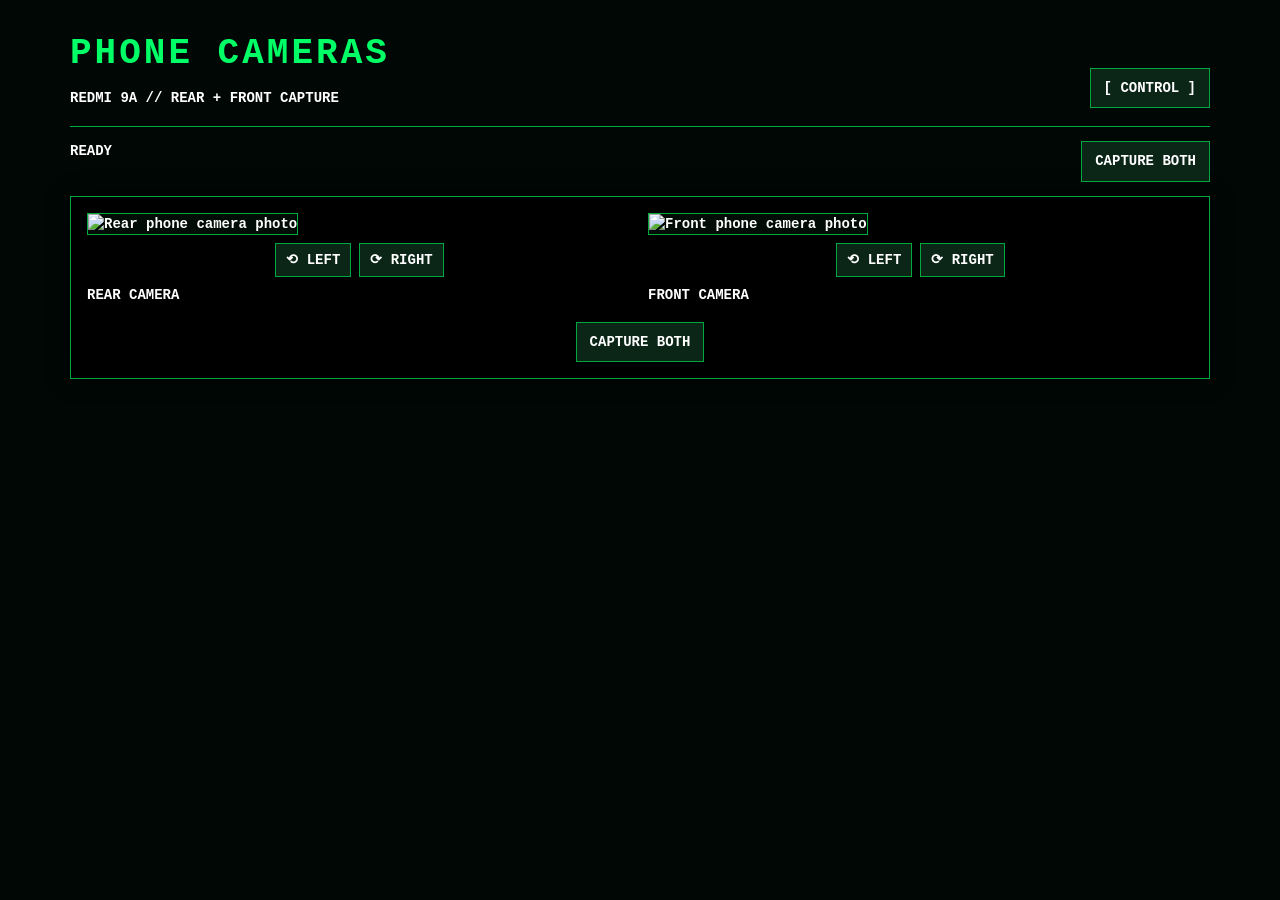
<file: phonecam.html>
<!DOCTYPE html>
<html lang="en">
<head>
<meta charset="UTF-8">
<meta name="viewport" content="width=device-width, initial-scale=1.0">
<title>Phone Cameras | Skunk Works</title>
<style>
:root { --ink: #ffffff; --muted: #ffffff; --green: #00ff66; --line: #00a83f; --panel: rgba(0,0,0,.94); }
* { box-sizing: border-box; }
body { margin: 0; min-height: 100vh; color: var(--ink); background: #000; font-family: "Courier New", monospace; font-size: 14px; line-height: 1.45; font-weight: 600; }
body::before { content: ""; position: fixed; inset: 0; background: rgba(1,10,6,.78); pointer-events: none; }
main { position: relative; max-width: 1180px; margin: 0 auto; padding: 28px 20px 44px; }
header { display: flex; align-items: end; justify-content: space-between; gap: 20px; border-bottom: 1px solid var(--line); padding-bottom: 18px; }
h1 { margin: 0; color: var(--green); font-size: clamp(22px, 4vw, 36px); letter-spacing: 3px; }
.subtitle, #status { color: var(--muted); font-size: 14px; }
.subtitle { margin: 8px 0 0; }
a, button { border: 1px solid var(--line); background: #0b2517; color: var(--ink); padding: 9px 13px; font: inherit; text-decoration: none; cursor: pointer; }
a:hover, button:hover { border-color: var(--green); color: white; }
.statusbar { display: flex; justify-content: space-between; padding: 14px 0; }
.panel { background: var(--panel); border: 1px solid var(--line); padding: 16px; box-shadow: 0 0 22px rgba(0,0,0,.45); }
.panel-title { display: flex; justify-content: space-between; margin: 0 0 14px; color: var(--green); font-size: 14px; }
.photos { display: grid; grid-template-columns: repeat(2, minmax(0, 1fr)); gap: 16px; }
.photo { width: 100%; aspect-ratio: 4 / 3; object-fit: contain; background: #010c07; border: 1px solid var(--line); }
.rotate-controls { display: flex; justify-content: center; gap: 8px; margin-top: 8px; }
.rotate-controls button { padding: 6px 10px; }
figcaption { color: var(--muted); font-size: 14px; margin-top: 8px; }
.actions { margin-top: 16px; text-align: center; }
@media (max-width: 700px) { main { padding: 18px 12px 30px; } header { align-items: flex-start; flex-direction: column; } .photos { grid-template-columns: 1fr; } }
</style>
<link rel="stylesheet" href="responsive.css">
</head>
<body>
<main>
<header><div><h1>PHONE CAMERAS</h1><p class="subtitle">REDMI 9A // REAR + FRONT CAPTURE</p></div><a href="index.html">[ CONTROL ]</a></header>
<div class="statusbar"><span id="status">READY</span><button id="capture" type="button">CAPTURE BOTH</button></div>
<section class="panel"><div class="photos"><figure><img id="rear" class="photo" alt="Rear phone camera photo"><div class="rotate-controls"><button type="button" data-camera="rear" data-turn="-90">⟲ LEFT</button><button type="button" data-camera="rear" data-turn="90">⟳ RIGHT</button></div><figcaption>REAR CAMERA</figcaption></figure><figure><img id="front" class="photo" alt="Front phone camera photo"><div class="rotate-controls"><button type="button" data-camera="front" data-turn="-90">⟲ LEFT</button><button type="button" data-camera="front" data-turn="90">⟳ RIGHT</button></div><figcaption>FRONT CAMERA</figcaption></figure></div><div class="actions"><button id="capture-bottom" type="button">CAPTURE BOTH</button></div></section>
</main>
<script>
const statusElement = document.getElementById("status");
const rotations = { rear: 0, front: 0 };
function rotate(camera, degrees) {
  rotations[camera] += degrees;
  document.getElementById(camera).style.transform = `rotate(${rotations[camera]}deg)`;
}
document.querySelectorAll("[data-camera]").forEach(button => button.addEventListener("click", () => rotate(button.dataset.camera, Number(button.dataset.turn))));
async function capture() {
  document.querySelectorAll("button").forEach(button => button.disabled = true);
  statusElement.textContent = "CAPTURING REAR + FRONT...";
  try {
    const response = await fetch("/cgi-bin/phone-cameras.cgi?t=" + Date.now(), { cache: "no-store" });
    const text = await response.text();
    if (!response.ok) throw new Error(text);
    const rear = text.match(/^rear=(.*)$/m);
    const front = text.match(/^front=(.*)$/m);
    if (!rear || !front) throw new Error(text || "No photos returned");
    document.getElementById("rear").src = rear[1] + "?t=" + Date.now();
    document.getElementById("front").src = front[1] + "?t=" + Date.now();
    rotations.rear = 0;
    rotations.front = 0;
    rotate("rear", 90);
    rotate("front", 90);
    statusElement.textContent = "REAR + FRONT READY";
  } catch (error) { statusElement.textContent = error.message; }
  finally { document.querySelectorAll("button").forEach(button => button.disabled = false); }
}
document.getElementById("capture").addEventListener("click", capture);
document.getElementById("capture-bottom").addEventListener("click", capture);
</script>
</body>
</html>
</file>
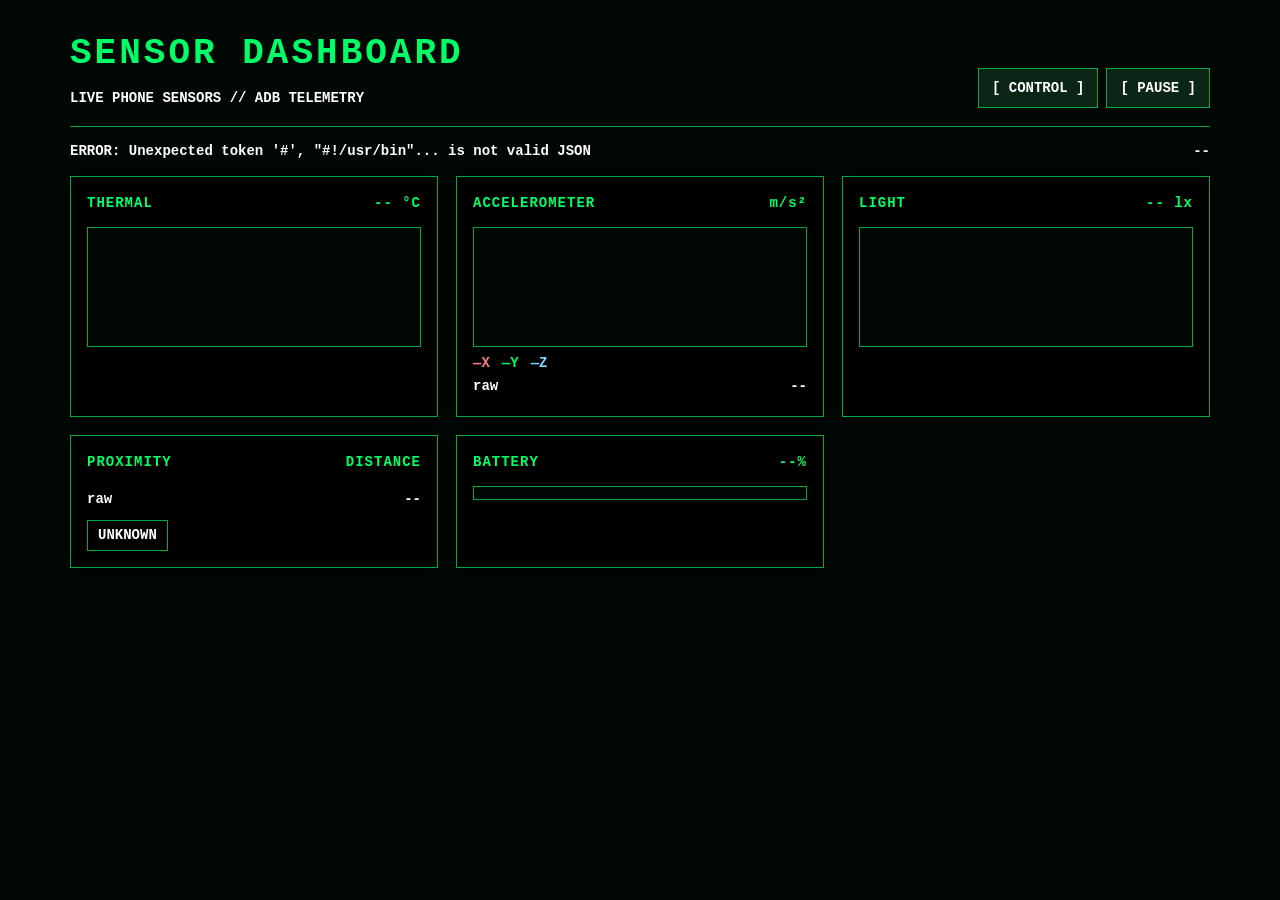
<file: sensors.html>
<!DOCTYPE html>
<html lang="en">
<head>
<meta charset="UTF-8">
<meta name="viewport" content="width=device-width, initial-scale=1.0">
<title>Sensors | Skunk Works</title>
<style>
:root { --ink: #ffffff; --muted: #ffffff; --green: #00ff66; --line: #00a83f; --panel: rgba(0, 0, 0, .94); --amber: #ffe066; --red: #ff7b83; --blue: #78d7ff; }
* { box-sizing: border-box; }
body { margin: 0; min-height: 100vh; color: var(--ink); background: #000; font-family: "Courier New", monospace; font-size: 14px; line-height: 1.45; font-weight: 600; }
body::before { content: ""; position: fixed; inset: 0; background: rgba(1, 10, 6, .78); pointer-events: none; }
main { position: relative; max-width: 1180px; margin: 0 auto; padding: 28px 20px 44px; }
header { display: flex; align-items: end; justify-content: space-between; gap: 20px; border-bottom: 1px solid var(--line); padding-bottom: 18px; }
h1 { margin: 0; color: var(--green); font-size: clamp(22px, 4vw, 36px); letter-spacing: 3px; }
.subtitle { color: var(--muted); margin: 8px 0 0; font-size: 14px; }
.actions { display: flex; gap: 8px; }
button, a { border: 1px solid var(--line); background: #0b2517; color: var(--ink); padding: 9px 13px; font: inherit; text-decoration: none; cursor: pointer; }
button:hover, a:hover { border-color: var(--green); color: white; }
.statusbar { display: flex; justify-content: space-between; gap: 16px; color: var(--muted); padding: 14px 0; font-size: 14px; }
.statusbar.error { color: var(--red); }
.grid { display: grid; grid-template-columns: repeat(auto-fit, minmax(300px, 1fr)); gap: 18px; }
.panel { background: var(--panel); border: 1px solid var(--line); padding: 16px; box-shadow: 0 0 22px rgba(0,0,0,.45); }
.panel-title { display: flex; justify-content: space-between; align-items: center; margin: 0 0 14px; color: var(--green); font-size: 14px; letter-spacing: 1px; }
.readout { display: flex; justify-content: space-between; gap: 10px; font-size: 14px; color: var(--muted); padding: 3px 0; }
.readout span:last-child { color: var(--ink); overflow-wrap: anywhere; text-align: right; }
canvas { width: 100%; height: 120px; display: block; margin-top: 8px; background: rgba(1, 12, 7, .55); border: 1px solid var(--line); }
.legend { display: flex; gap: 12px; font-size: 14px; color: var(--muted); margin-top: 6px; }
.legend span::before { content: "\2014 "; }
.legend .x { color: var(--red); }
.legend .y { color: var(--green); }
.legend .z { color: var(--blue); }
.bar-track { height: 14px; border: 1px solid var(--line); background: rgba(1, 12, 7, .55); margin-top: 8px; }
.bar-fill { height: 100%; background: var(--green); width: 0%; transition: width .3s ease; }
.indicator { display: inline-block; padding: 4px 10px; font-size: 14px; border: 1px solid var(--line); color: var(--muted); margin-top: 8px; }
.indicator.on { border-color: var(--green); color: var(--green); }
@media (max-width: 760px) { main { padding: 18px 12px 30px; } header, .statusbar { align-items: flex-start; flex-direction: column; } }
</style>
<link rel="stylesheet" href="responsive.css">
</head>
<body>
<main>
  <header>
    <div>
      <h1>SENSOR DASHBOARD</h1>
      <p class="subtitle">LIVE PHONE SENSORS // ADB TELEMETRY</p>
    </div>
    <div class="actions"><a href="index.html">[ CONTROL ]</a><button id="pause" type="button">[ PAUSE ]</button></div>
  </header>
  <div class="statusbar"><span id="status">CONNECTING...</span><span id="updated">--</span></div>

  <div class="grid">
    <section class="panel">
      <h2 class="panel-title"><span>THERMAL</span><span id="thermal-val">-- &deg;C</span></h2>
      <canvas id="chart-thermal" width="600" height="120"></canvas>
    </section>

    <section class="panel">
      <h2 class="panel-title"><span>ACCELEROMETER</span><span>m/s&sup2;</span></h2>
      <canvas id="chart-accel" width="600" height="120"></canvas>
      <div class="legend"><span class="x">X</span><span class="y">Y</span><span class="z">Z</span></div>
      <div class="readout"><span>raw</span><span id="accel-raw">--</span></div>
    </section>

    <section class="panel">
      <h2 class="panel-title"><span>LIGHT</span><span id="light-val">-- lx</span></h2>
      <canvas id="chart-light" width="600" height="120"></canvas>
    </section>

    <section class="panel">
      <h2 class="panel-title"><span>PROXIMITY</span><span>DISTANCE</span></h2>
      <div class="readout"><span>raw</span><span id="prox-raw">--</span></div>
      <span class="indicator" id="prox-indicator">UNKNOWN</span>
    </section>

    <section class="panel">
      <h2 class="panel-title"><span>BATTERY</span><span id="battery-val">--%</span></h2>
      <div class="bar-track"><div class="bar-fill" id="battery-bar"></div></div>
    </section>

  </div>
</main>
<script>
const statusEl = document.getElementById("status");
const updatedEl = document.getElementById("updated");
const pauseBtn = document.getElementById("pause");

const HISTORY_LEN = 60;
const history = {
  accel: [[], [], []],
  light: [],
  thermal: [],
};

let paused = false;
let timer = null;

function parseNumbers(raw) {
  if (!raw) return [];
  const match = raw.match(/-?\d+(\.\d+)?/g);
  return match ? match.map(Number) : [];
}

function pushHistory(arr, value) {
  arr.push(value);
  if (arr.length > HISTORY_LEN) arr.shift();
}

function drawChart(canvasId, series, colors, unit) {
  const canvas = document.getElementById(canvasId);
  const ctx = canvas.getContext("2d");
  const width = canvas.width;
  const height = canvas.height;
  ctx.clearRect(0, 0, width, height);

  const allValues = series.flat();
  if (allValues.length === 0) {
    ctx.fillStyle = "#d8f5df";
    ctx.font = "11px 'Courier New', monospace";
    ctx.fillText("NO DATA", 8, height / 2);
    return;
  }
  let min = Math.min(...allValues);
  let max = Math.max(...allValues);
  if (min === max) { min -= 1; max += 1; }
  const pad = (max - min) * 0.1;
  min -= pad;
  max += pad;

  series.forEach((points, seriesIndex) => {
    if (points.length < 2) return;
    ctx.strokeStyle = colors[seriesIndex];
    ctx.lineWidth = 1.5;
    ctx.beginPath();
    points.forEach((value, index) => {
      const x = (index / (HISTORY_LEN - 1)) * width;
      const y = height - ((value - min) / (max - min)) * height;
      if (index === 0) ctx.moveTo(x, y); else ctx.lineTo(x, y);
    });
    ctx.stroke();
  });
}

function setIndicator(el, isOn, onText, offText) {
  el.textContent = isOn ? onText : offText;
  el.classList.toggle("on", isOn);
}

async function updateSensors() {
  try {
    const response = await fetch("/cgi-bin/sensors.cgi?t=" + Date.now(), { cache: "no-store" });
    const data = await response.json();
    if (!response.ok || !data.ok) throw new Error(data.error || "sensor read failed");

    statusEl.textContent = "LIVE";
    statusEl.classList.remove("error");
    updatedEl.textContent = new Date(data.timestamp * 1000).toLocaleTimeString();

    const accelValues = parseNumbers(data.accelerometer);
    document.getElementById("accel-raw").textContent = data.accelerometer || "--";
    if (accelValues.length >= 3) {
      [0, 1, 2].forEach(i => pushHistory(history.accel[i], accelValues[i]));
    }
    drawChart("chart-accel", history.accel, ["#ff7b83", "#00ff66", "#78d7ff"]);

    const lightValue = parseNumbers(data.light)[0];
    if (lightValue !== undefined) {
      document.getElementById("light-val").textContent = lightValue + " lx";
      pushHistory(history.light, lightValue);
    }
    drawChart("chart-light", [history.light], ["#f2c14e"]);

    document.getElementById("prox-raw").textContent = data.proximity || "--";
    const proxValue = parseNumbers(data.proximity)[0];
    if (proxValue !== undefined) {
      setIndicator(document.getElementById("prox-indicator"), proxValue === 0, "NEAR", "FAR");
    }

    if (data.battery) {
      document.getElementById("battery-val").textContent = data.battery + "%";
      document.getElementById("battery-bar").style.width = data.battery + "%";
    }

    if (data.thermal) {
      const celsius = (Number(data.thermal) / 1000).toFixed(1);
      document.getElementById("thermal-val").textContent = celsius + " \u00b0C";
      pushHistory(history.thermal, Number(celsius));
    }
    drawChart("chart-thermal", [history.thermal], ["#ee6b72"]);

  } catch (error) {
    statusEl.textContent = "ERROR: " + error.message;
    statusEl.classList.add("error");
  }
}

pauseBtn.addEventListener("click", () => {
  paused = !paused;
  pauseBtn.textContent = paused ? "[ RESUME ]" : "[ PAUSE ]";
  if (paused) {
    clearInterval(timer);
  } else {
    timer = setInterval(updateSensors, 1000);
  }
});

updateSensors();
timer = setInterval(updateSensors, 1000);
</script>
</body>
</html>
</file>
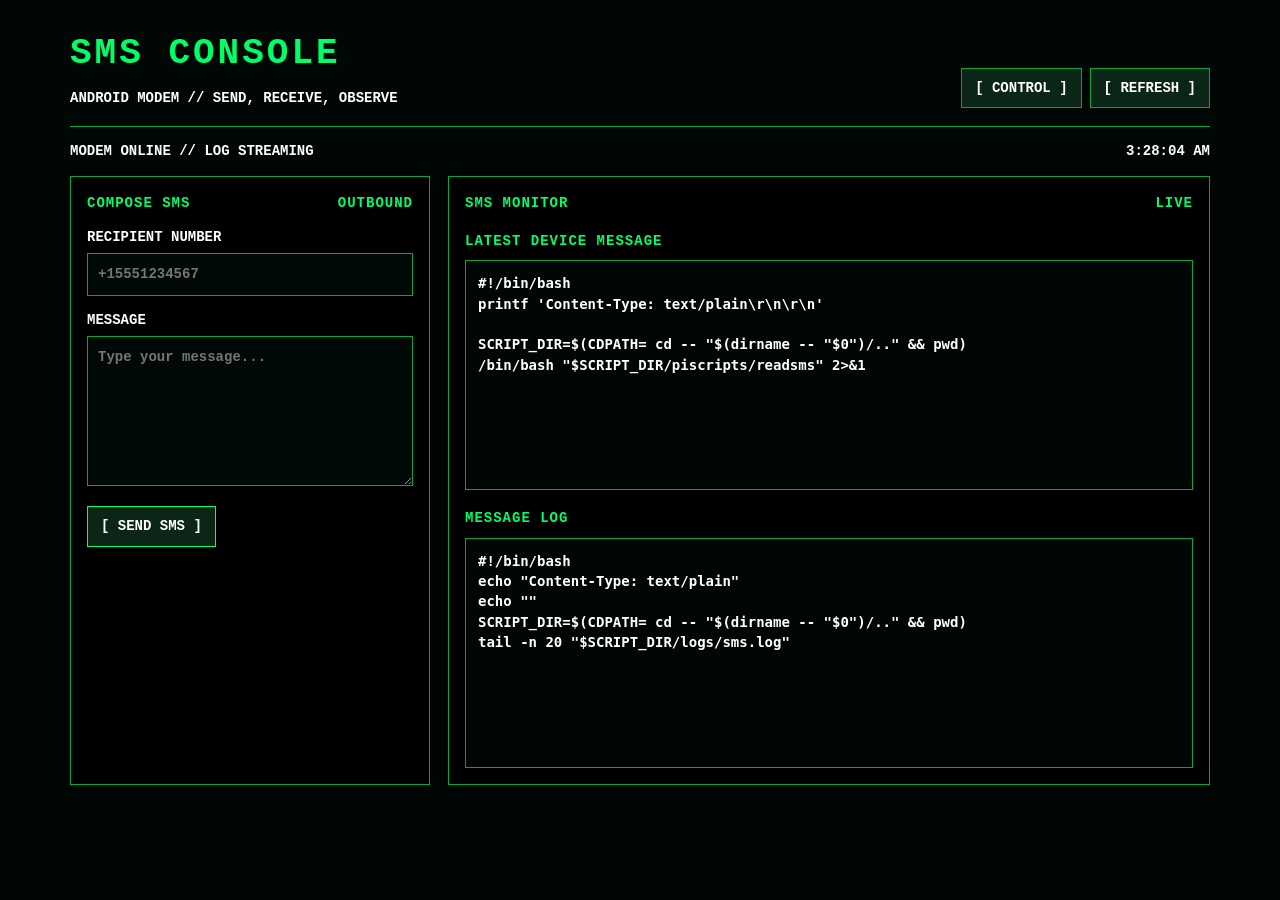
<file: sms.html>
<!DOCTYPE html>
<html lang="en">
<head>
<meta charset="UTF-8">
<meta name="viewport" content="width=device-width, initial-scale=1.0">
<title>SMS Console | Skunk Works</title>
<style>
:root { --ink: #ffffff; --muted: #ffffff; --green: #00ff66; --line: #00a83f; --panel: rgba(0, 0, 0, .94); --amber: #ffe066; --red: #ff7b83; }
* { box-sizing: border-box; }
body { margin: 0; min-height: 100vh; color: var(--ink); background: #000; font-family: "Courier New", monospace; font-size: 14px; line-height: 1.45; font-weight: 600; }
body::before { content: ""; position: fixed; inset: 0; background: rgba(1, 10, 6, .78); pointer-events: none; }
main { position: relative; max-width: 1180px; margin: 0 auto; padding: 28px 20px 44px; }
header { display: flex; align-items: end; justify-content: space-between; gap: 20px; border-bottom: 1px solid var(--line); padding-bottom: 18px; }
h1 { margin: 0; color: var(--green); font-size: clamp(22px, 4vw, 36px); letter-spacing: 3px; }
.subtitle { color: var(--muted); margin: 8px 0 0; font-size: 14px; }
.actions, .form-actions { display: flex; gap: 8px; }
button, a { border: 1px solid var(--line); background: #0b2517; color: var(--ink); padding: 9px 13px; font: inherit; text-decoration: none; cursor: pointer; }
button:hover, a:hover { border-color: var(--green); color: white; }
.statusbar { display: flex; justify-content: space-between; gap: 16px; color: var(--muted); padding: 14px 0; font-size: 14px; }
.layout { display: grid; grid-template-columns: 360px minmax(0, 1fr); gap: 18px; }
.panel { background: var(--panel); border: 1px solid var(--line); padding: 16px; box-shadow: 0 0 22px rgba(0,0,0,.45); }
.panel-title { display: flex; justify-content: space-between; align-items: center; margin: 0 0 14px; color: var(--green); font-size: 14px; letter-spacing: 1px; }
label { display: block; color: var(--muted); font-size: 14px; margin: 14px 0 6px; }
input, textarea { width: 100%; border: 1px solid var(--line); background: rgba(1, 12, 7, .8); color: white; padding: 10px; font: inherit; }
textarea { min-height: 150px; resize: vertical; }
input:focus, textarea:focus { outline: 1px solid var(--green); border-color: var(--green); }
.form-actions { align-items: center; margin-top: 14px; }
.send { border-color: var(--green); color: white; }
#send-status { color: var(--muted); font-size: 14px; }
#send-status.error { color: var(--red); }
.log { min-height: 230px; max-height: 48vh; overflow: auto; margin: 0; padding: 12px; border: 1px solid var(--line); background: rgba(1, 12, 7, .55); color: var(--ink); white-space: pre-wrap; overflow-wrap: anywhere; }
.section-label { margin: 18px 0 9px; color: var(--green); font-size: 14px; letter-spacing: 1px; }
@media (max-width: 760px) { main { padding: 18px 12px 30px; } header, .statusbar { align-items: flex-start; flex-direction: column; } .layout { grid-template-columns: 1fr; } .actions { width: 100%; } }
</style>
<link rel="stylesheet" href="responsive.css">
</head>
<body>
<main>
    <header>
        <div><h1>SMS CONSOLE</h1><p class="subtitle">ANDROID MODEM // SEND, RECEIVE, OBSERVE</p></div>
        <div class="actions"><a href="index.html">[ CONTROL ]</a><button id="refresh" type="button">[ REFRESH ]</button></div>
    </header>
    <div class="statusbar"><span id="status">MODEM READY</span><span id="updated">--</span></div>
    <div class="layout">
        <section class="panel">
            <h2 class="panel-title"><span>COMPOSE SMS</span><span>OUTBOUND</span></h2>
            <form id="send-form">
                <label for="number">RECIPIENT NUMBER</label>
                <input id="number" name="number" type="tel" inputmode="tel" autocomplete="tel" placeholder="+15551234567" required maxlength="32">
                <label for="message">MESSAGE</label>
                <textarea id="message" name="message" maxlength="1000" placeholder="Type your message..." required></textarea>
                <div class="form-actions"><button class="send" type="submit">[ SEND SMS ]</button><span id="send-status" aria-live="polite"></span></div>
            </form>
        </section>
        <section class="panel">
            <h2 class="panel-title"><span>SMS MONITOR</span><span>LIVE</span></h2>
            <h3 class="section-label">LATEST DEVICE MESSAGE</h3>
            <pre id="inbox" class="log">Loading...</pre>
            <h3 class="section-label">MESSAGE LOG</h3>
            <pre id="log" class="log">Loading...</pre>
        </section>
    </div>
</main>
<script>
const statusElement = document.getElementById("status");
const updatedElement = document.getElementById("updated");
const inboxElement = document.getElementById("inbox");
const logElement = document.getElementById("log");
const sendStatus = document.getElementById("send-status");

async function loadMessages() {
    try {
        const [inboxResponse, logResponse] = await Promise.all([
            fetch("/cgi-bin/sms-read.cgi?t=" + Date.now(), { cache: "no-store" }),
            fetch("/cgi-bin/smslog.cgi?t=" + Date.now(), { cache: "no-store" })
        ]);
        if (!inboxResponse.ok || !logResponse.ok) throw new Error("HTTP response error");
        inboxElement.textContent = await inboxResponse.text();
        logElement.textContent = await logResponse.text();
        statusElement.textContent = "MODEM ONLINE // LOG STREAMING";
        updatedElement.textContent = new Date().toLocaleTimeString();
    } catch (error) {
        statusElement.textContent = "READ FAILED: " + error.message;
    }
}

document.getElementById("send-form").addEventListener("submit", async event => {
    event.preventDefault();
    sendStatus.className = "";
    sendStatus.textContent = "SENDING...";
    const formData = new URLSearchParams(new FormData(event.target));
    try {
        const response = await fetch("/cgi-bin/sms-send.cgi", { method: "POST", body: formData });
        const text = await response.text();
        if (!response.ok) throw new Error(text || "Send failed");
        sendStatus.textContent = text;
        event.target.message.value = "";
        loadMessages();
    } catch (error) {
        sendStatus.className = "error";
        sendStatus.textContent = error.message;
    }
});

document.getElementById("refresh").addEventListener("click", loadMessages);
loadMessages();
setInterval(loadMessages, 5000);
</script>
</body>
</html>
</file>
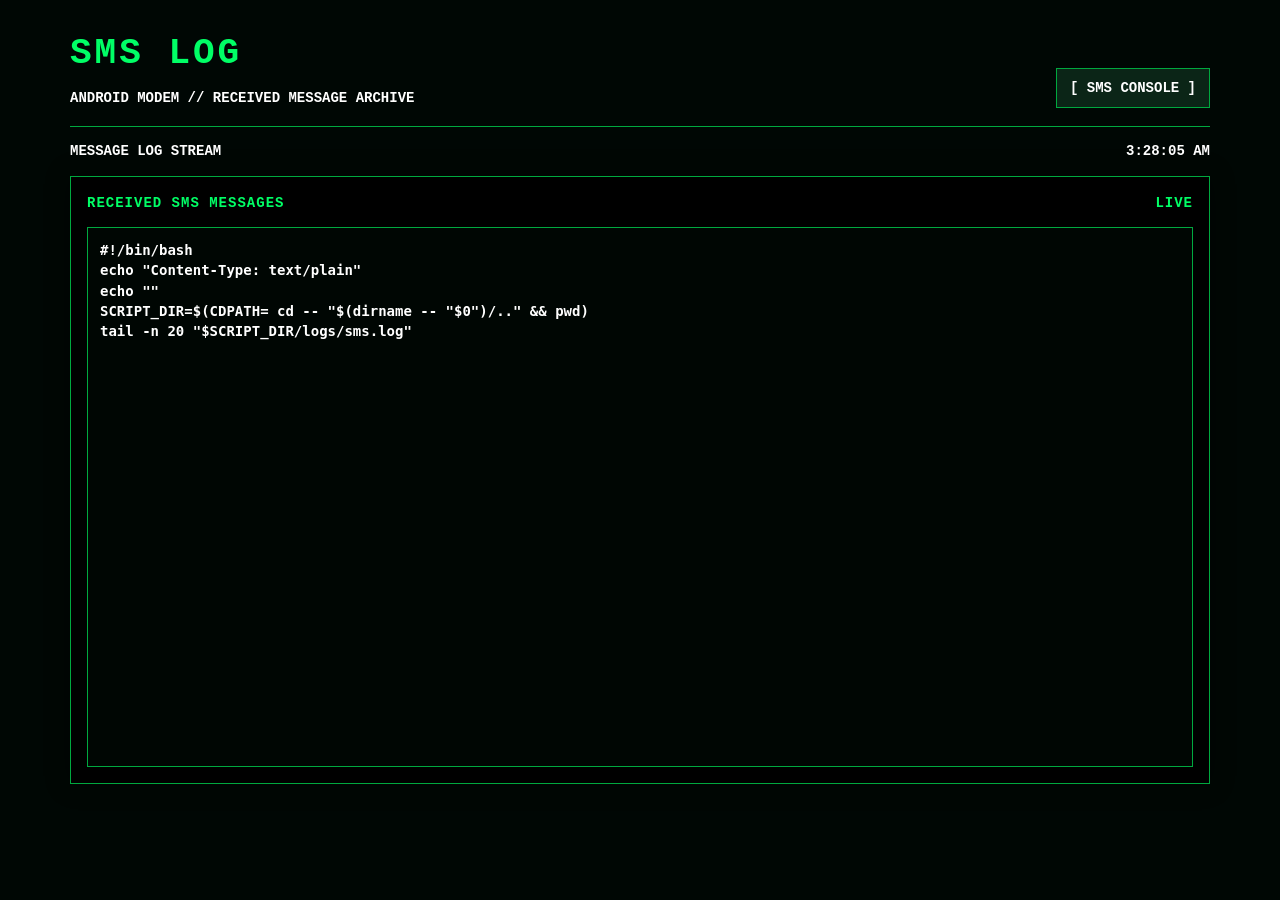
<file: smslog.html>
<!DOCTYPE html>
<html lang="en">
<head>
<meta charset="UTF-8">
<meta name="viewport" content="width=device-width, initial-scale=1.0">
<title>SMS Log | Skunk Works</title>
<style>
:root { --ink: #ffffff; --muted: #ffffff; --green: #00ff66; --line: #00a83f; --panel: rgba(0, 0, 0, .94); }
* { box-sizing: border-box; }
body { margin: 0; min-height: 100vh; color: var(--ink); background: #000; font-family: "Courier New", monospace; font-size: 14px; line-height: 1.45; font-weight: 600; }
body::before { content: ""; position: fixed; inset: 0; background: rgba(1, 10, 6, .78); pointer-events: none; }
main { position: relative; max-width: 1180px; margin: 0 auto; padding: 28px 20px 44px; }
header { display: flex; align-items: end; justify-content: space-between; gap: 20px; border-bottom: 1px solid var(--line); padding-bottom: 18px; }
h1 { margin: 0; color: var(--green); font-size: clamp(22px, 4vw, 36px); letter-spacing: 3px; }
.subtitle { color: var(--muted); margin: 8px 0 0; font-size: 14px; }
a { border: 1px solid var(--line); background: #0b2517; color: var(--ink); padding: 9px 13px; font: inherit; text-decoration: none; }
a:hover { border-color: var(--green); color: white; }
.statusbar { display: flex; justify-content: space-between; gap: 16px; color: var(--muted); padding: 14px 0; font-size: 14px; }
.panel { background: var(--panel); border: 1px solid var(--line); padding: 16px; box-shadow: 0 0 22px rgba(0,0,0,.45); }
.panel-title { display: flex; justify-content: space-between; align-items: center; margin: 0 0 14px; color: var(--green); font-size: 14px; letter-spacing: 1px; }
#log { min-height: 60vh; max-height: 70vh; overflow: auto; margin: 0; padding: 12px; border: 1px solid var(--line); background: rgba(1, 12, 7, .55); color: var(--ink); white-space: pre-wrap; overflow-wrap: anywhere; }
@media (max-width: 600px) { main { padding: 18px 12px 30px; } header, .statusbar { align-items: flex-start; flex-direction: column; } }
</style>
<link rel="stylesheet" href="responsive.css">
</head>
<body>
<main>
  <header>
    <div>
      <h1>SMS LOG</h1>
      <p class="subtitle">ANDROID MODEM // RECEIVED MESSAGE ARCHIVE</p>
    </div>
    <a href="sms.html">[ SMS CONSOLE ]</a>
  </header>
  <div class="statusbar"><span>MESSAGE LOG STREAM</span><span id="updated">POLLING...</span></div>
  <section class="panel">
    <h2 class="panel-title"><span>RECEIVED SMS MESSAGES</span><span>LIVE</span></h2>
    <pre id="log"></pre>
  </section>
</main>

<script>
function loadLog() {
  fetch('/cgi-bin/smslog.cgi')
    .then(r => r.text())
    .then(t => {
      document.getElementById('log').textContent = t;
      document.getElementById('updated').textContent = new Date().toLocaleTimeString();
    });
}
setInterval(loadLog, 3000);
loadLog();
</script>
</body>
</html>
</file>
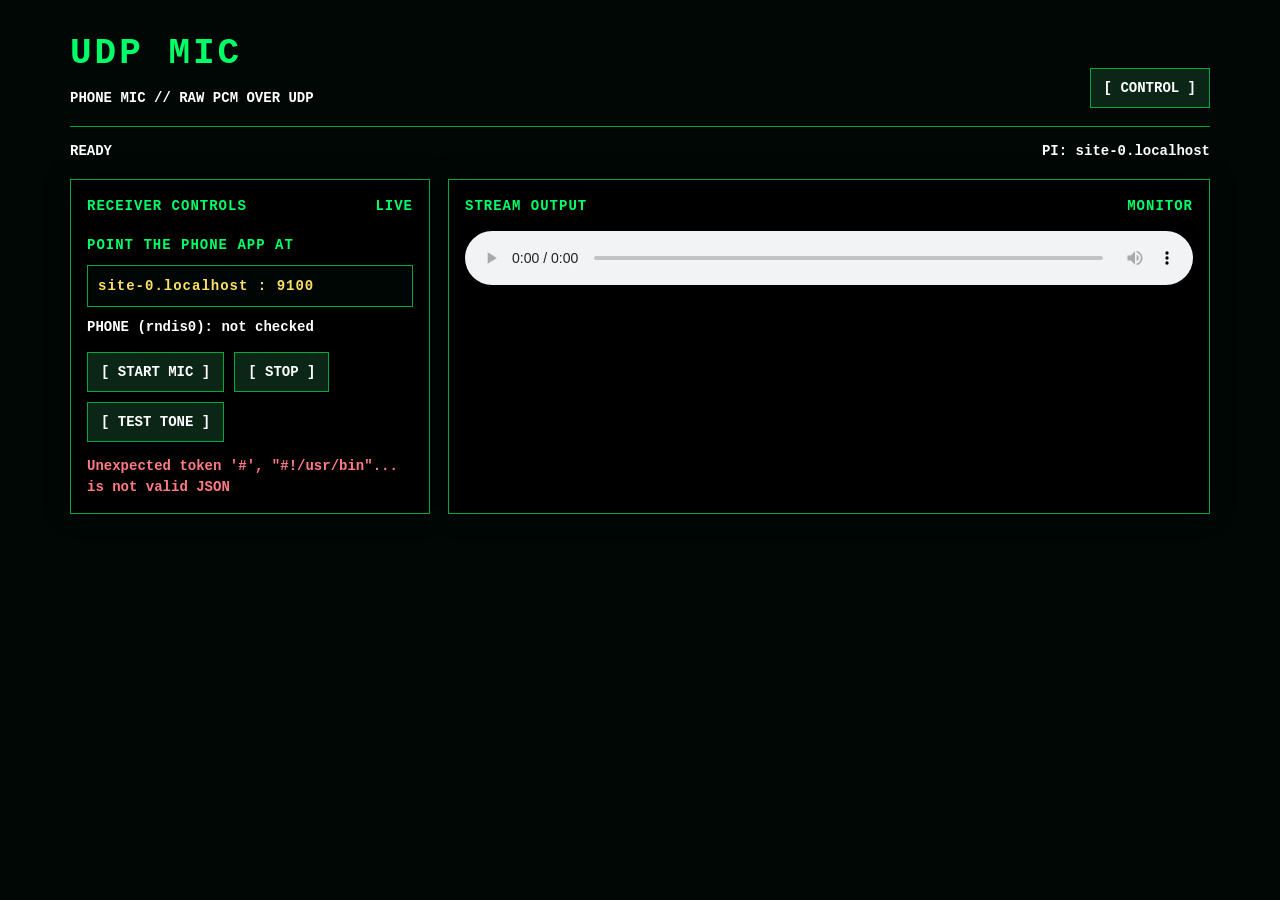
<file: udpmic.html>
<!DOCTYPE html>
<html lang="en">
<head>
<meta charset="UTF-8">
<meta name="viewport" content="width=device-width, initial-scale=1.0">
<title>UDP Mic | Skunk Works</title>
<style>
:root { --ink: #ffffff; --muted: #ffffff; --green: #00ff66; --line: #00a83f; --panel: rgba(0, 0, 0, .94); --amber: #ffe066; --red: #ff7b83; }
* { box-sizing: border-box; }
body { margin: 0; min-height: 100vh; color: var(--ink); background: #000; font-family: "Courier New", monospace; font-size: 14px; line-height: 1.45; font-weight: 600; }
body::before { content: ""; position: fixed; inset: 0; background: rgba(1, 10, 6, .78); pointer-events: none; }
main { position: relative; max-width: 1180px; margin: 0 auto; padding: 28px 20px 44px; }
header { display: flex; align-items: end; justify-content: space-between; gap: 20px; border-bottom: 1px solid var(--line); padding-bottom: 18px; }
h1 { margin: 0; color: var(--green); font-size: clamp(22px, 4vw, 36px); letter-spacing: 3px; }
.subtitle { color: var(--muted); margin: 8px 0 0; font-size: 14px; }
.actions { display: flex; gap: 8px; }
button, a { border: 1px solid var(--line); background: #0b2517; color: var(--ink); padding: 9px 13px; font: inherit; text-decoration: none; cursor: pointer; }
button:hover, a:hover { border-color: var(--green); color: white; }
.statusbar { display: flex; justify-content: space-between; gap: 16px; color: var(--muted); padding: 14px 0; font-size: 14px; }
.layout { display: grid; grid-template-columns: 360px minmax(0, 1fr); gap: 18px; }
.panel { background: var(--panel); border: 1px solid var(--line); padding: 16px; box-shadow: 0 0 22px rgba(0,0,0,.45); }
.panel-title { display: flex; justify-content: space-between; align-items: center; margin: 0 0 14px; color: var(--green); font-size: 14px; letter-spacing: 1px; }
.section-label { margin: 18px 0 9px; color: var(--green); font-size: 14px; letter-spacing: 1px; }
.controls { display: flex; flex-wrap: wrap; gap: 10px; margin: 14px 0 0; }
#status { min-height: 24px; margin: 0; color: var(--muted); }
#panel-status { min-height: 24px; margin: 14px 0 0; color: var(--muted); }
#panel-status.error, #status.error { color: var(--red); }
#panel-status { white-space: pre-wrap; font-size: 14px; }
audio { width: 100%; display: block; }
.target { background: rgba(1, 12, 7, .55); border: 1px solid var(--line); padding: 10px; margin: 10px 0; font-size: 14px; letter-spacing: 1px; color: var(--amber); }
.phone-link { font-size: 14px; color: var(--muted); margin: 0 0 14px; }
.phone-link.linked { color: var(--green); }
#install-banner { display: none; background: rgba(46, 30, 4, .7); border: 1px solid var(--amber); padding: 12px; margin: 0 0 14px; font-size: 14px; }
#install-banner.visible { display: block; }
#install-banner p { margin: 0 0 10px; }
@media (max-width: 760px) { main { padding: 18px 12px 30px; } header, .statusbar { align-items: flex-start; flex-direction: column; } .layout { grid-template-columns: 1fr; } .actions { width: 100%; } }
</style>
<link rel="stylesheet" href="responsive.css">
</head>
<body>
<main>
  <header>
    <div>
      <h1>UDP MIC</h1>
      <p class="subtitle">PHONE MIC // RAW PCM OVER UDP</p>
    </div>
    <div class="actions"><a href="index.html" id="control-link">[ CONTROL ]</a></div>
  </header>
  <div class="statusbar"><span id="status">READY</span><span id="host-label"></span></div>
  <div class="layout">
    <section class="panel">
      <h2 class="panel-title"><span>RECEIVER CONTROLS</span><span>LIVE</span></h2>
      <div id="install-banner">
        <p>UDP Mic app not detected on the phone.</p>
        <p><strong>Before installing:</strong> this APK is built for this project and is not intended to be dangerous. APK files from random websites could be unsafe, so only install apps from sources you trust. UDP Mic supports Android 7.0 (API 24) and newer, but it may not work on every Android device because phone permissions and hardware vary.</p>
        <div class="controls">
          <button onclick="installApp()">[ INSTALL VIA ADB ]</button>
          <button onclick="dismissInstallBanner()">[ DISMISS ]</button>
        </div>
      </div>
      <p class="section-label">POINT THE PHONE APP AT</p>
      <div class="target" id="target">HOST : PORT</div>
      <p class="phone-link" id="phone-link">PHONE (rndis0): not checked</p>
      <div class="controls">
        <button id="start-btn" onclick="startReceiver()">[ START MIC ]</button>
        <button id="stop-btn" onclick="stopReceiver()">[ STOP ]</button>
        <button id="tone-btn" onclick="playTestTone()">[ TEST TONE ]</button>
      </div>
      <p id="panel-status" aria-live="polite"></p>
    </section>
    <section class="panel">
      <h2 class="panel-title"><span>STREAM OUTPUT</span><span>MONITOR</span></h2>
      <audio id="stream" controls playsinline></audio>
    </section>
  </div>
</main>
<script>
const status = document.getElementById("status");
const panelStatus = document.getElementById("panel-status");
const stream = document.getElementById("stream");
const target = document.getElementById("target");
const hostLabel = document.getElementById("host-label");
const phoneLink = document.getElementById("phone-link");
const installBanner = document.getElementById("install-banner");

const UDP_PORT = 9100;
let resolvedHost = location.hostname;

target.textContent = resolvedHost + " : " + UDP_PORT;
hostLabel.textContent = "PI: " + location.hostname;

async function checkAppInstalled() {
  try {
    const response = await fetch("/cgi-bin/udpmic-adb.cgi?action=status&t=" + Date.now(), { cache: "no-store" });
    const data = await response.json();
    if (!response.ok || !data.ok) throw new Error(data.error || "Could not check app status.");
    installBanner.classList.toggle("visible", !data.installed);
  } catch (error) {
    panelStatus.textContent = error.message;
    panelStatus.classList.add("error");
  }
}

async function installApp() {
  if (!confirm("This project APK is not intended to be dangerous, but APKs from random websites could be unsafe. UDP Mic supports Android 7.0+; compatibility can vary by phone. Install it on the phone via ADB now?")) return;
  try {
    panelStatus.classList.remove("error");
    panelStatus.textContent = "INSTALLING VIA ADB...";
    const install = await fetch("/cgi-bin/udpmic-adb.cgi?action=install", { cache: "no-store" });
    const installData = await install.json();
    if (!install.ok || !installData.ok) throw new Error(installData.error || "Install failed.");
    const launch = await fetch("/cgi-bin/udpmic-adb.cgi?action=launch", { cache: "no-store" });
    const launchData = await launch.json();
    if (!launch.ok || !launchData.ok) throw new Error(launchData.error || "Launch failed.");
    installBanner.classList.remove("visible");
    panelStatus.textContent = "APP INSTALLED AND LAUNCHED. ALLOW PERMISSIONS ON THE PHONE.";
  } catch (error) {
    panelStatus.textContent = error.message;
    panelStatus.classList.add("error");
  }
}

function dismissInstallBanner() {
  installBanner.classList.remove("visible");
}

async function refreshPhoneLink() {
  phoneLink.classList.remove("linked");
  phoneLink.textContent = "PHONE (rndis0): checking...";
  try {
    const response = await fetch("/cgi-bin/udpmic-adb.cgi?action=link&t=" + Date.now(), { cache: "no-store" });
    const data = await response.json();
    if (!response.ok || !data.ok) throw new Error(data.error || "USB link check failed.");
    resolvedHost = data.host;
    target.textContent = resolvedHost + " : " + UDP_PORT;
    phoneLink.textContent = `PHONE (rndis0): ${data.phone}`;
    phoneLink.classList.add("linked");
  } catch (error) {
    phoneLink.textContent = "PHONE (rndis0): lookup failed";
    throw new Error("Link scan failed: " + error.message);
  }
}

checkAppInstalled();

stream.volume = 1;
stream.muted = false;

stream.addEventListener("error", () => {
  panelStatus.textContent = "Audio stream could not be played.";
  panelStatus.classList.add("error");
});

stream.addEventListener("volumechange", () => {
  if (stream.muted || stream.volume === 0) {
    panelStatus.textContent = "AUDIO IS MUTED OR VOLUME IS 0 -- CHECK PHONE MEDIA VOLUME.";
    panelStatus.classList.add("error");
  }
});

let streamTrace = null;
stream.addEventListener("playing", () => {
  if (!streamTrace) return;
  const browserBuffer = performance.now() - streamTrace.firstByte;
  const audioState = `muted=${stream.muted} volume=${stream.volume}`;
  panelStatus.textContent = `LIVE // first audio ${streamTrace.firstByte.toFixed(0)} ms // playing +${browserBuffer.toFixed(0)} ms // ${audioState}`;
});

let receiverBusy = false;
const receiverButtons = ["start-btn", "stop-btn", "tone-btn"].map((id) => document.getElementById(id));

function setReceiverButtonsDisabled(disabled) {
  receiverButtons.forEach((button) => { button.disabled = disabled; });
}

async function startReceiver() {
  if (receiverBusy) return;
  receiverBusy = true;
  setReceiverButtonsDisabled(true);
  try {
    panelStatus.classList.remove("error");
    status.classList.remove("error");
    panelStatus.textContent = "SCANNING PHONE LINK...";
    await refreshPhoneLink();
    panelStatus.textContent = "STOPPING OLD PHONE STREAM...";
    await requestAdb("stop");
    panelStatus.textContent = "CLEANING UP AND STARTING RECEIVER...";
    const response = await fetch("/cgi-bin/udpmic.cgi?action=start", { cache: "no-store" });
    const text = (await response.text()).trim();
    if (!response.ok || /^ERROR/i.test(text)) throw new Error(text || "Could not start receiver.");
    panelStatus.textContent = "RECEIVER STARTED. STARTING PHONE APP...";
    status.textContent = "UDP RECEIVER ONLINE";

    let phoneError = "";
    try {
      await requestAdb("start");
    } catch (error) {
      phoneError = error.message;
    }

    const requestStarted = performance.now();
    const url = "/secure-stream/udp?t=" + Date.now();
    streamTrace = { firstByte: requestStarted };
    stream.src = url;
    stream.volume = 1;
    stream.muted = false;
    stream.load();
    if (phoneError) {
      panelStatus.textContent = "PHONE APP COULD NOT START VIA ADB: " + phoneError + " -- START IT MANUALLY, POINTING TO " + resolvedHost + ":" + UDP_PORT + ".";
      panelStatus.classList.add("error");
    } else {
      panelStatus.textContent = "PHONE START COMMAND SENT. WAITING FOR AUDIO...";
    }
    stream.play().catch((playError) => {
      if (playError.name === "AbortError") return;
      panelStatus.textContent += " PLAYBACK BLOCKED: " + playError.message + " -- PRESS PLAY ON THE AUDIO PLAYER.";
      panelStatus.classList.add("error");
    });
  } catch (error) {
    panelStatus.textContent = error.message;
    panelStatus.classList.add("error");
    status.textContent = "MIC ERROR";
  } finally {
    receiverBusy = false;
    setReceiverButtonsDisabled(false);
  }
}

async function stopReceiver() {
  if (receiverBusy) return;
  receiverBusy = true;
  setReceiverButtonsDisabled(true);
  try {
    panelStatus.classList.remove("error");
    const response = await fetch("/cgi-bin/udpmic.cgi?action=stop", { cache: "no-store" });
    const text = (await response.text()).trim();
    if (!response.ok || /^ERROR/i.test(text)) throw new Error(text || "Could not stop receiver.");
    stream.pause();
    stream.removeAttribute("src");
    stream.load();
    panelStatus.textContent = "RECEIVER STOPPED.";
    status.textContent = "READY";
    try {
      await requestAdb("stop");
      panelStatus.textContent = "RECEIVER STOPPED. PHONE STOP COMMAND SENT.";
    } catch (error) {
      panelStatus.textContent = "RECEIVER STOPPED. PHONE APP COULD NOT STOP VIA ADB: " + error.message;
      panelStatus.classList.add("error");
    }
  } catch (error) {
    panelStatus.textContent = error.message;
    panelStatus.classList.add("error");
  } finally {
    receiverBusy = false;
    setReceiverButtonsDisabled(false);
  }
}

let stopAllCalled = false;

function stopAll() {
  if (stopAllCalled) return Promise.resolve();
  stopAllCalled = true;
  return Promise.all([
    fetch("/cgi-bin/udpmic.cgi?action=stop", { cache: "no-store", keepalive: true }).catch(() => {}),
    fetch("/cgi-bin/udpmic-adb.cgi?action=stop", { cache: "no-store", keepalive: true }).catch(() => {}),
  ]);
}

document.getElementById("control-link").addEventListener("click", (event) => {
  event.preventDefault();
  panelStatus.classList.remove("error");
  panelStatus.textContent = "STOPPING RECEIVER AND APP...";
  stopAll().finally(() => { window.location.href = "index.html"; });
});

window.addEventListener("pagehide", stopAll);

async function requestAdb(action) {
  const params = new URLSearchParams({ action, host: resolvedHost, port: String(UDP_PORT) });
  const response = await fetch("/cgi-bin/udpmic-adb.cgi?" + params.toString(), { cache: "no-store" });
  const data = await response.json();
  if (!response.ok || !data.ok) throw new Error(data.error || "ADB command failed.");
  return data.message;
}

async function playTestTone() {
  // Bypasses the UDP/MP3 pipeline entirely: if this is silent too, it's the device's audio output, not the stream.
  try {
    panelStatus.classList.remove("error");
    const ctx = new (window.AudioContext || window.webkitAudioContext)();
    if (ctx.state === "suspended") await ctx.resume();
    const oscillator = ctx.createOscillator();
    const gain = ctx.createGain();
    oscillator.frequency.value = 440;
    gain.gain.value = 0.3;
    oscillator.connect(gain).connect(ctx.destination);
    oscillator.start();
    panelStatus.textContent = "PLAYING TEST TONE (440Hz, 1s)...";
    setTimeout(() => { oscillator.stop(); ctx.close(); }, 1000);
  } catch (error) {
    panelStatus.textContent = "TEST TONE FAILED: " + error.message;
    panelStatus.classList.add("error");
  }
}
</script>
</body>
</html>
</file>
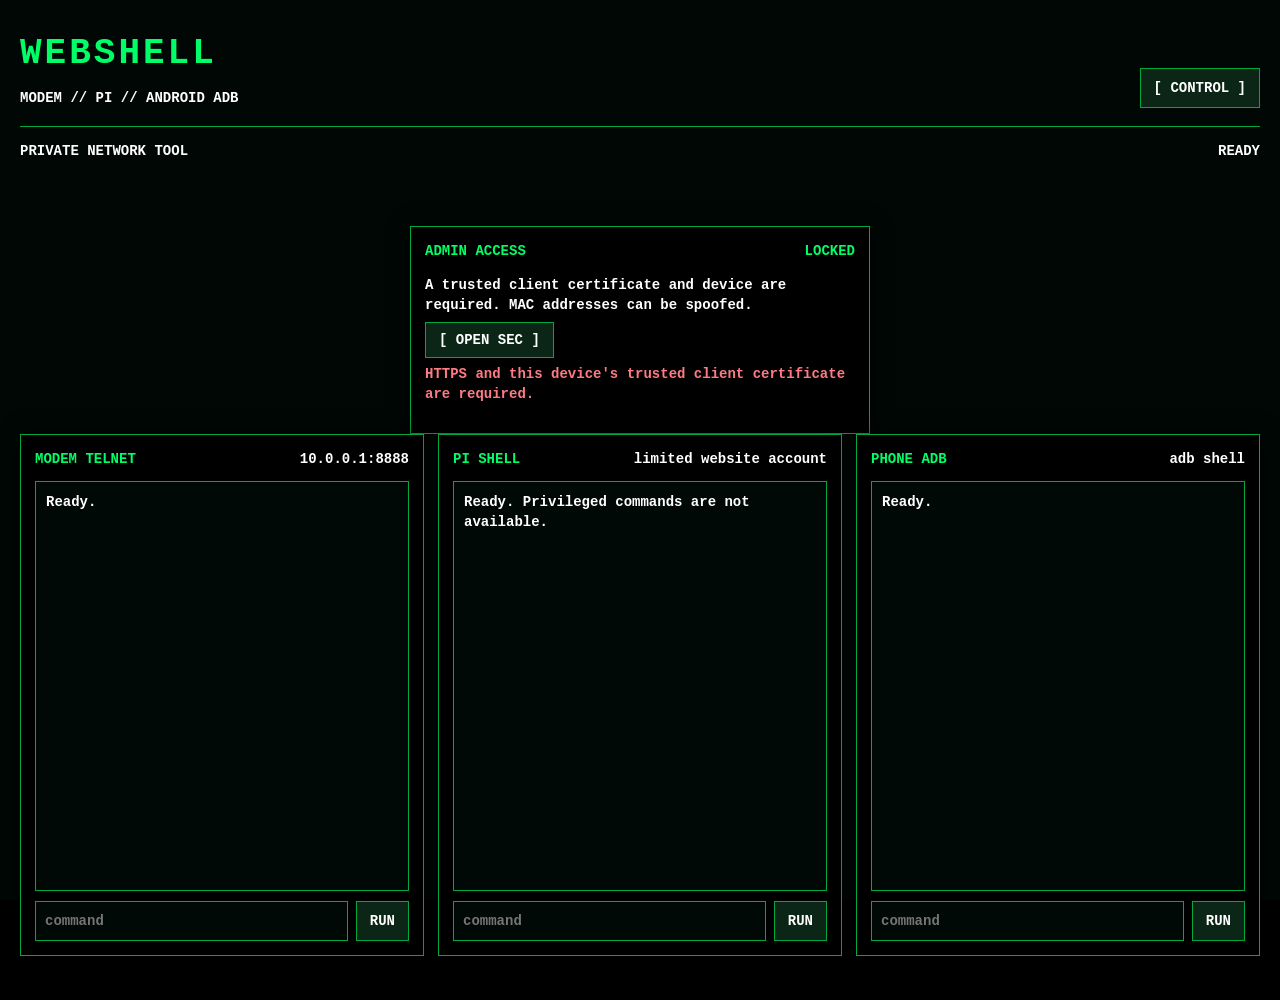
<file: websh.html>
<!DOCTYPE html>
<html lang="en">
<head>
<meta charset="UTF-8">
<meta name="viewport" content="width=device-width, initial-scale=1.0">
<title>WebShell | Skunk Works</title>
<style>
:root { --ink: #ffffff; --muted: #ffffff; --green: #00ff66; --line: #00a83f; --panel: rgba(0,0,0,.94); --red: #ff7b83; }
* { box-sizing: border-box; }
body { margin: 0; min-height: 100vh; color: var(--ink); background: #000; font-family: "Courier New", monospace; font-size: 14px; line-height: 1.45; font-weight: 600; }
body::before { content: ""; position: fixed; inset: 0; background: rgba(1,10,6,.78); pointer-events: none; }
main { position: relative; max-width: 1400px; margin: 0 auto; padding: 28px 20px 44px; }
header { display: flex; align-items: end; justify-content: space-between; gap: 20px; border-bottom: 1px solid var(--line); padding-bottom: 18px; }
h1 { margin: 0; color: var(--green); font-size: clamp(22px, 4vw, 36px); letter-spacing: 3px; }
.subtitle { color: var(--muted); margin: 8px 0 0; font-size: 14px; }
a, button { border: 1px solid var(--line); background: #0b2517; color: var(--ink); padding: 9px 13px; font: inherit; text-decoration: none; cursor: pointer; }
a:hover, button:hover { border-color: var(--green); color: white; }
.statusbar { display: flex; justify-content: space-between; color: var(--muted); padding: 14px 0; font-size: 14px; }
.shells { display: grid; grid-template-columns: repeat(3, minmax(0, 1fr)); gap: 14px; }
.panel { background: var(--panel); border: 1px solid var(--line); padding: 14px; box-shadow: 0 0 22px rgba(0,0,0,.45); min-width: 0; }
.panel-title { display: flex; justify-content: space-between; gap: 8px; margin: 0 0 12px; color: var(--green); font-size: 14px; }
.endpoint { color: var(--muted); font-size: 14px; font-weight: 600; text-align: right; overflow-wrap: anywhere; }
.output { height: 410px; overflow: auto; margin: 0 0 10px; padding: 10px; border: 1px solid var(--line); background: rgba(1,12,7,.75); color: var(--ink); white-space: pre-wrap; overflow-wrap: anywhere; }
.login { max-width: 460px; margin: 50px auto 0; }
.login form { display: flex; gap: 8px; }
.login input { flex: 1; }
.error { color: var(--red); min-height: 18px; }
form { display: flex; gap: 8px; }
input { flex: 1; min-width: 0; border: 1px solid var(--line); background: rgba(1,12,7,.8); color: white; padding: 9px; font: inherit; }
input:focus { outline: 1px solid var(--green); border-color: var(--green); }
button { white-space: nowrap; }
@media (max-width: 900px) { .shells { grid-template-columns: 1fr; } .output { height: 260px; } }
@media (max-width: 600px) { main { padding: 18px 12px 30px; } header { align-items: flex-start; flex-direction: column; } }
</style>
<link rel="stylesheet" href="responsive.css">
</head>
<body>
<main>
<header><div><h1>WEBSHELL</h1><p class="subtitle">MODEM // PI // ANDROID ADB</p></div><a href="index.html">[ CONTROL ]</a></header>
<div class="statusbar"><span>PRIVATE NETWORK TOOL</span><span id="status">READY</span></div>
<section class="panel login" id="login-panel"><h2 class="panel-title"><span>ADMIN ACCESS</span><span>LOCKED</span></h2><p>A trusted client certificate and device are required. MAC addresses can be spoofed.</p><a href="network.html">[ OPEN SEC ]</a><p class="error" id="login-error"></p></section>
<div class="shells" id="shells" hidden>
<section class="panel"><h2 class="panel-title"><span>MODEM TELNET</span><span class="endpoint">10.0.0.1:8888</span></h2><pre class="output" id="modem-output">Ready.</pre><form data-target="modem"><input name="command" autocomplete="off" placeholder="command" required><button type="submit">RUN</button></form></section>
<section class="panel"><h2 class="panel-title"><span>PI SHELL</span><span class="endpoint">limited website account</span></h2><pre class="output" id="pi-output">Ready. Privileged commands are not available.</pre><form data-target="pi"><input name="command" autocomplete="off" placeholder="command" required><button type="submit">RUN</button></form></section>
<section class="panel"><h2 class="panel-title"><span>PHONE ADB</span><span class="endpoint">adb shell</span></h2><pre class="output" id="phone-output">Ready.</pre><form data-target="phone"><input name="command" autocomplete="off" placeholder="command" required><button type="submit">RUN</button></form></section>
</div>
</main>
<script>
const statusElement = document.getElementById("status");
const loginPanel = document.getElementById("login-panel");
const shells = document.getElementById("shells");
const loginError = document.getElementById("login-error");
async function checkAccess() {
  if (location.protocol !== "https:") {
    loginError.textContent = "HTTPS and this device's trusted client certificate are required.";
    return;
  }
  try {
    const response = await fetch("/cgi-bin/security-access.cgi", { cache: "no-store" });
    const result = await response.json();
    if (!response.ok || !result.ok || !result.authorized) {
      loginError.textContent = result.error || "This browser is not authorized.";
      return;
    }
    loginPanel.hidden = true;
    shells.hidden = false;
    statusElement.textContent = "AUTHENTICATED // READY";
  } catch (error) {
    loginError.textContent = "Access check failed: " + error.message;
  }
}
checkAccess();
document.querySelectorAll("form").forEach(form => form.addEventListener("submit", async event => {
  if (!form.dataset.target) return;
  event.preventDefault();
  const target = form.dataset.target;
  const output = document.getElementById(target + "-output");
  const button = form.querySelector("button");
  button.disabled = true;
  statusElement.textContent = target.toUpperCase() + " RUNNING...";
  const body = new URLSearchParams(new FormData(form));
  body.set("target", target);
  try {
    const response = await fetch("/cgi-bin/websh.cgi", { method: "POST", body });
    const text = await response.text();
    output.textContent += "\n$ " + body.get("command") + "\n" + text + "\n";
    output.scrollTop = output.scrollHeight;
    statusElement.textContent = response.ok ? "READY" : "COMMAND ERROR";
  } catch (error) {
    output.textContent += "\n[connection error] " + error.message + "\n";
    statusElement.textContent = "CONNECTION ERROR";
  } finally { button.disabled = false; form.querySelector("input").focus(); }
}));
</script>
</body>
</html>
</file>
<file: responsive.css>
/* Shared layout adjustments for phones, tablets and touch screens. */
main, .panel, .layout, .grid, .shells, .photos, .media-container {
  min-width: 0;
}

.actions, .form-actions, .statusbar, .panel-title, .legend {
  flex-wrap: wrap;
}

.panel-title { gap: 8px; }
.panel, .statusbar, .target, .phone-link { overflow-wrap: anywhere; }
.photos figure { min-width: 0; margin: 0; }
.grid { grid-template-columns: repeat(auto-fit, minmax(min(100%, 300px), 1fr)); }
.leases { grid-template-columns: repeat(auto-fit, minmax(min(100%, 220px), 1fr)); }

button:focus-visible, a:focus-visible, input:focus-visible, textarea:focus-visible {
  outline: 2px solid #00ff66;
  outline-offset: 2px;
}

@media (max-width: 1050px) {
  #topology { grid-template-columns: 1fr; min-height: 0; }
  #topology .connector { width: 1px; height: 18px; margin: 0 auto; }
  #topology .connector::after { content: "v"; right: -4px; top: 5px; }
}

@media (max-width: 760px) {
  main { padding: 18px 12px 30px; }
  main > header { align-items: flex-start; flex-direction: column; gap: 12px; }
  main > header > div:last-child { display: flex; flex-wrap: wrap; gap: 8px; }
  main > header h1 { font-size: clamp(22px, 6vw, 32px); overflow-wrap: anywhere; }
  .statusbar { gap: 8px; }
  .panel { padding: 12px; }
  #map { height: 55vh; min-height: 300px; }
  #layout .panel { max-height: none; }
  #note { right: 10px; bottom: 28px; left: 10px; overflow-wrap: anywhere; }
  .modes button { min-height: 44px; }
}

@media (max-width: 1024px) {
  body.home { height: auto; min-height: 100vh; overflow: auto; background-attachment: scroll; }
  .home .topbar { flex: none; padding: 10px 12px; gap: 8px; }
  .home .topbar h1 { display: block; margin: 0; }
  .home .controls-row { display: grid; grid-template-columns: repeat(3, minmax(0, 1fr)); gap: 6px; align-items: stretch; }
  .home .controls-row button { min-width: 0; min-height: 44px; padding: 6px 3px; font-size: 12px; white-space: normal; overflow-wrap: anywhere; }
  .home .device-switch { min-width: 0; min-height: 44px; gap: 3px; font-size: 12px; }
  .home .device-switch-track button { min-width: 24px; min-height: 36px; padding: 3px; font-size: 10px; }
  .home .main { flex: none; justify-content: flex-start; overflow: visible; padding: 12px; }
  .home .media-container { max-width: 100%; align-items: stretch; }
  .home .media-container > div { min-width: 0; }
  .home .title-side { display: none; }
  .home .controls-side { width: 100%; }
  .home .controls-side h1 { display: none; }
  .home #output { max-width: 100%; font-size: 12px; }
  .home #preview, .home #live { max-width: 100%; width: auto; max-height: 55vh; }
  .home #outputPanel { position: relative; width: 100%; max-height: 70vh; }
  .home .phonePhotoFrame { min-width: 0; max-width: 100%; flex: 1 1 280px; }
  .home .phonePhotoControls button, .home #rotateControls button { min-height: 44px; font-size: 13px; }
}

@media (max-width: 360px) {
  .home .controls-row { grid-template-columns: repeat(2, minmax(0, 1fr)); }
}

@media (pointer: coarse) {
  main button:not(#map button), main a:not(#map a), .home button, .home a { min-height: 44px; }
  main a:not(#map a) { display: inline-flex; align-items: center; }
  input:not([type="checkbox"]):not([type="radio"]), textarea { font-size: 16px; }
}
</file>
